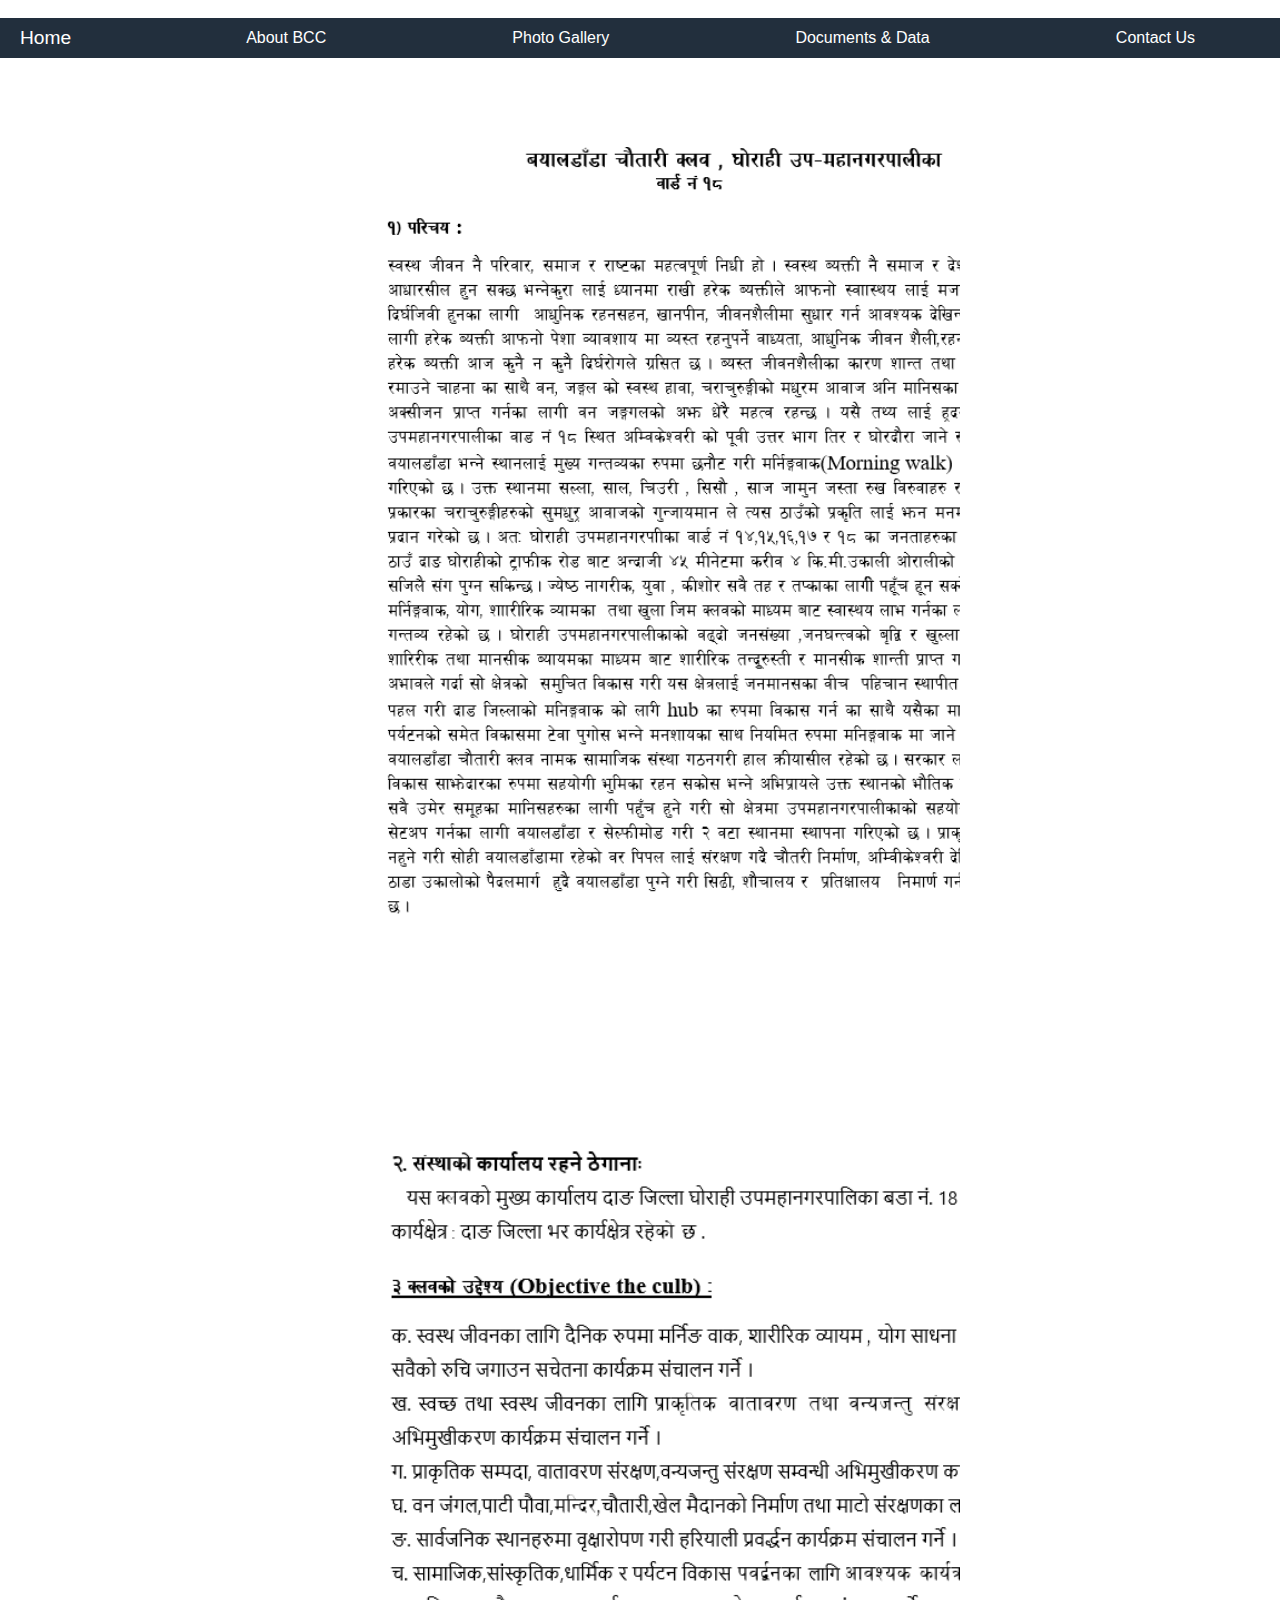
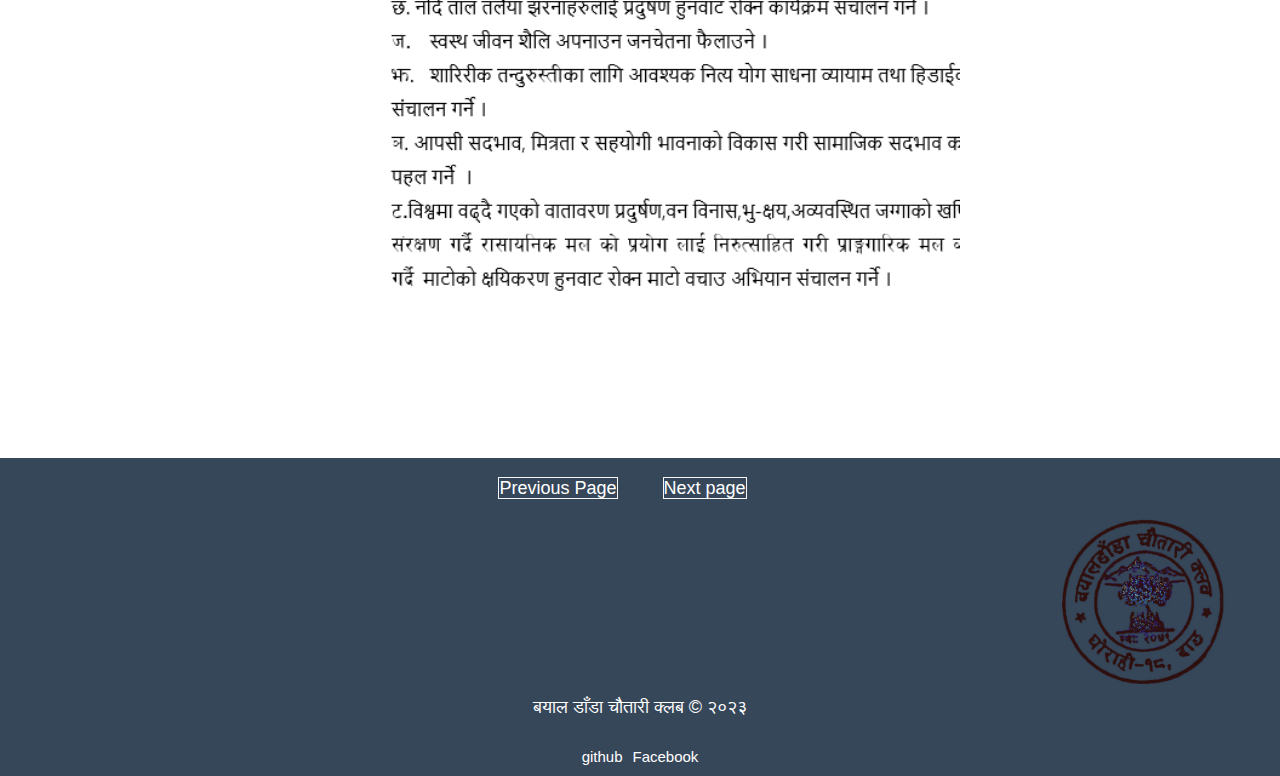
<file: aboutbcc.html>
<!DOCTYPE html>
<html lang="en">
<head>
    <meta charset="UTF-8">
    <meta name="viewport" content="width=device-width, initial-scale=1.0">
    <title>About BCC</title>
    <link rel="stylesheet" href="https://cdnjs.cloudflare.com/ajax/libs/font-awesome/6.4.2/css/all.min.css" integrity="sha512-z3gLpd7yknf1YoNbCzqRKc4qyor8gaKU1qmn+CShxbuBusANI9QpRohGBreCFkKxLhei6S9CQXFEbbKuqLg0DA==" crossorigin="anonymous" referrerpolicy="no-referrer" />

    <link rel="stylesheet" href="aboutbcc.css">
</head>
<body>
    <header>
        <div class="first">
            I am Diwash Oli
        </div>
    </header>
    




    <header>
        <!-- 2ndNavbar -->
        <div class="panel">
          <div class="panel-home">
              <i class="fa-solid fa-house"></i>
              <a href="index.html"> Home</a>
          </div>
      <div class="panel-about">
          <a href="aboutbcc.html">About BCC</a> 
      </div>
      <div class="panel-gallery">
          <a href="photogallery.html"> Photo Gallery</a>
      </div>
      <div class="panel-document">
          <a href="documentanddata.css"> Documents & Data</a>
      </div>
      <div class="contactus">
          <i class="fa-solid fa-address-card"></i>
          <a href="contactus.html">Contact Us</a>
      </div>
        </div>
    </header>

      
      <main>
      
            <div class="photo-container">
                <div class="aone"></div>
                <div class="atwo"></div>
               
            </div>
      </main>




    
<footer>
    <div class="foot-content">
        <div class="foot-panel1">
            <a href="index.html">Previous Page</a>
        </div>
        <div class="foot-nextpage">
            <a href="photogallery.html">Next page</a>
        </div>
    </div>
    
    
    <div class="photo">
        
    </div>
    <div class="copyright">
        बयाल डाँडा चौतारी क्लब © २०२३
    </div>
    <div class="diwash">
        <a href="https://github.com/gorkhali-github" target="_main"><i class="fa-brands fa-github"></i>github</a>
        <a href="https://www.facebook.com/profile.php?id=100085948158476" target="_main"><i class="fa-brands fa-square-facebook"></i>Facebook</a>
        

    </div>

</footer>

</body>
</html>
</file>
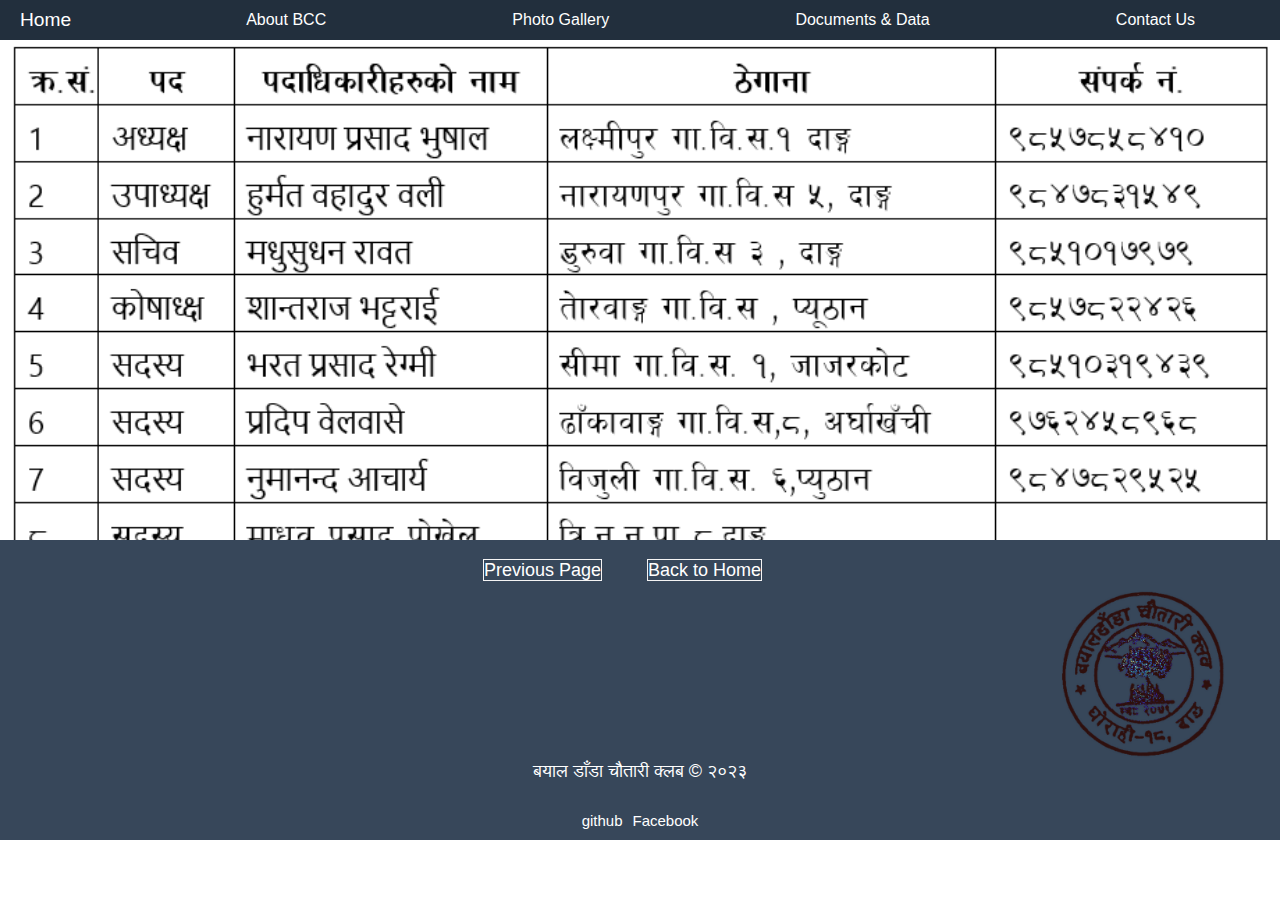
<file: contactus.html>
<!DOCTYPE html>
<html lang="en">
<head>
    <meta charset="UTF-8">
    <meta name="viewport" content="width=device-width, initial-scale=1.0">
    <title>Contact us</title>
    <link rel="stylesheet" href="https://cdnjs.cloudflare.com/ajax/libs/font-awesome/6.4.2/css/all.min.css" integrity="sha512-z3gLpd7yknf1YoNbCzqRKc4qyor8gaKU1qmn+CShxbuBusANI9QpRohGBreCFkKxLhei6S9CQXFEbbKuqLg0DA==" crossorigin="anonymous" referrerpolicy="no-referrer" />

    <link rel="stylesheet" href="contactus.css">
</head>
<body>



    
    <header>

        <!-- 2ndNavbar -->
        <div class="panel">
          <div class="panel-home">
              <i class="fa-solid fa-house"></i>
              <a href="index.html"> Home</a>
          </div>
      <div class="panel-about">
          <a href="aboutbcc.html">About BCC</a> 
      </div>
      <div class="panel-gallery">
          <a href="photogallery.html"> Photo Gallery</a>
      </div>
      <div class="panel-document">
          <a href="documentanddata.html"> Documents & Data</a>
      </div>
      <div class="contactus">
          <i class="fa-solid fa-address-card"></i>
          <a href="contactus.html">Contact Us</a>
      </div>
        </div>
      
    </header>
  <main>
    <div class="contactnumber">

    </div>
  </main>




    
<footer>
    <div class="foot-content">
        <div class="foot-panel1">
            <a href="documentanddata.html">Previous Page</a>
        </div>
        <div class="foot-nextpage">
            <a href="index.html">Back to Home</a>
        </div>
    </div>
    
    
    <div class="photo">
        
    </div>
    <div class="copyright">
        बयाल डाँडा चौतारी क्लब © २०२३
    </div>
    <div class="diwash">
        <a href="https://github.com/gorkhali-github" target="_main"><i class="fa-brands fa-github"></i>github</a>
        <a href="https://www.facebook.com/profile.php?id=100085948158476" target="_main"><i class="fa-brands fa-square-facebook"></i>Facebook</a>
        

    </div>

</footer>

</body>
</html>
    
</body>
</html>
</file>
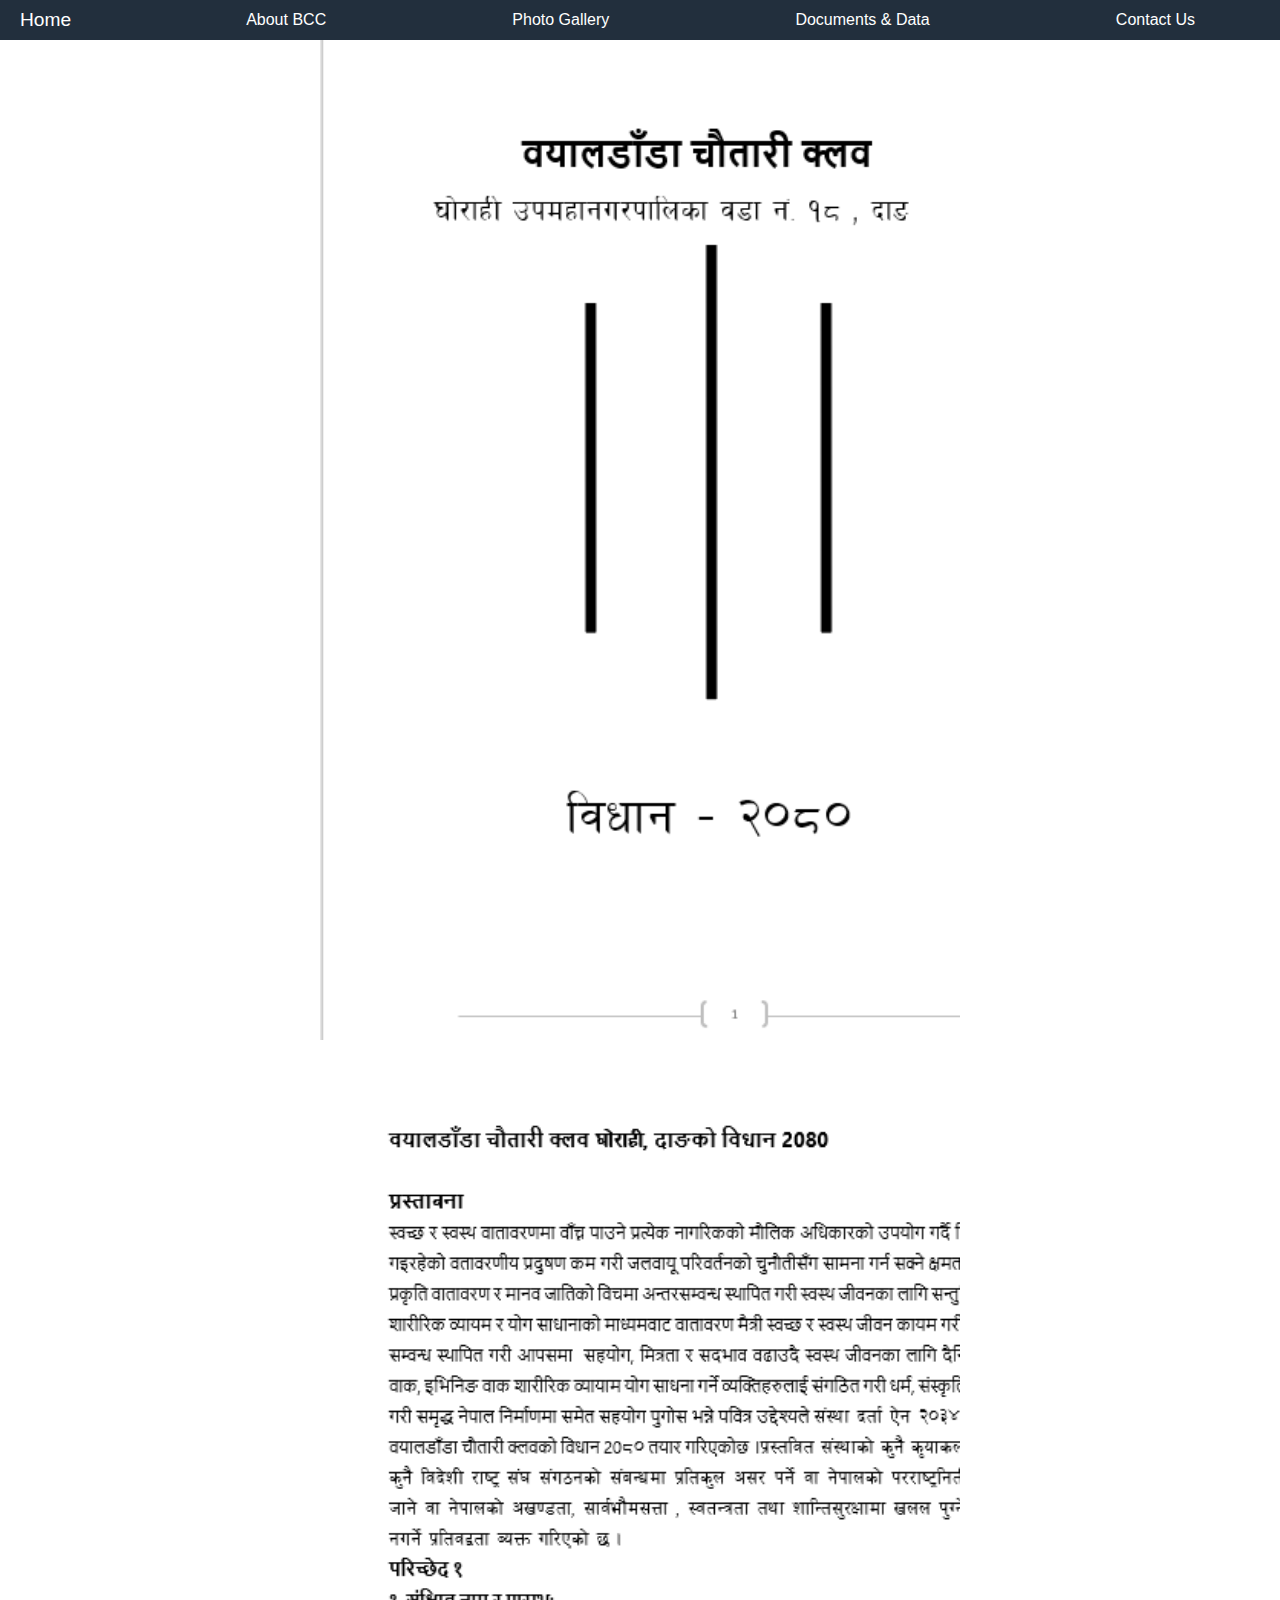
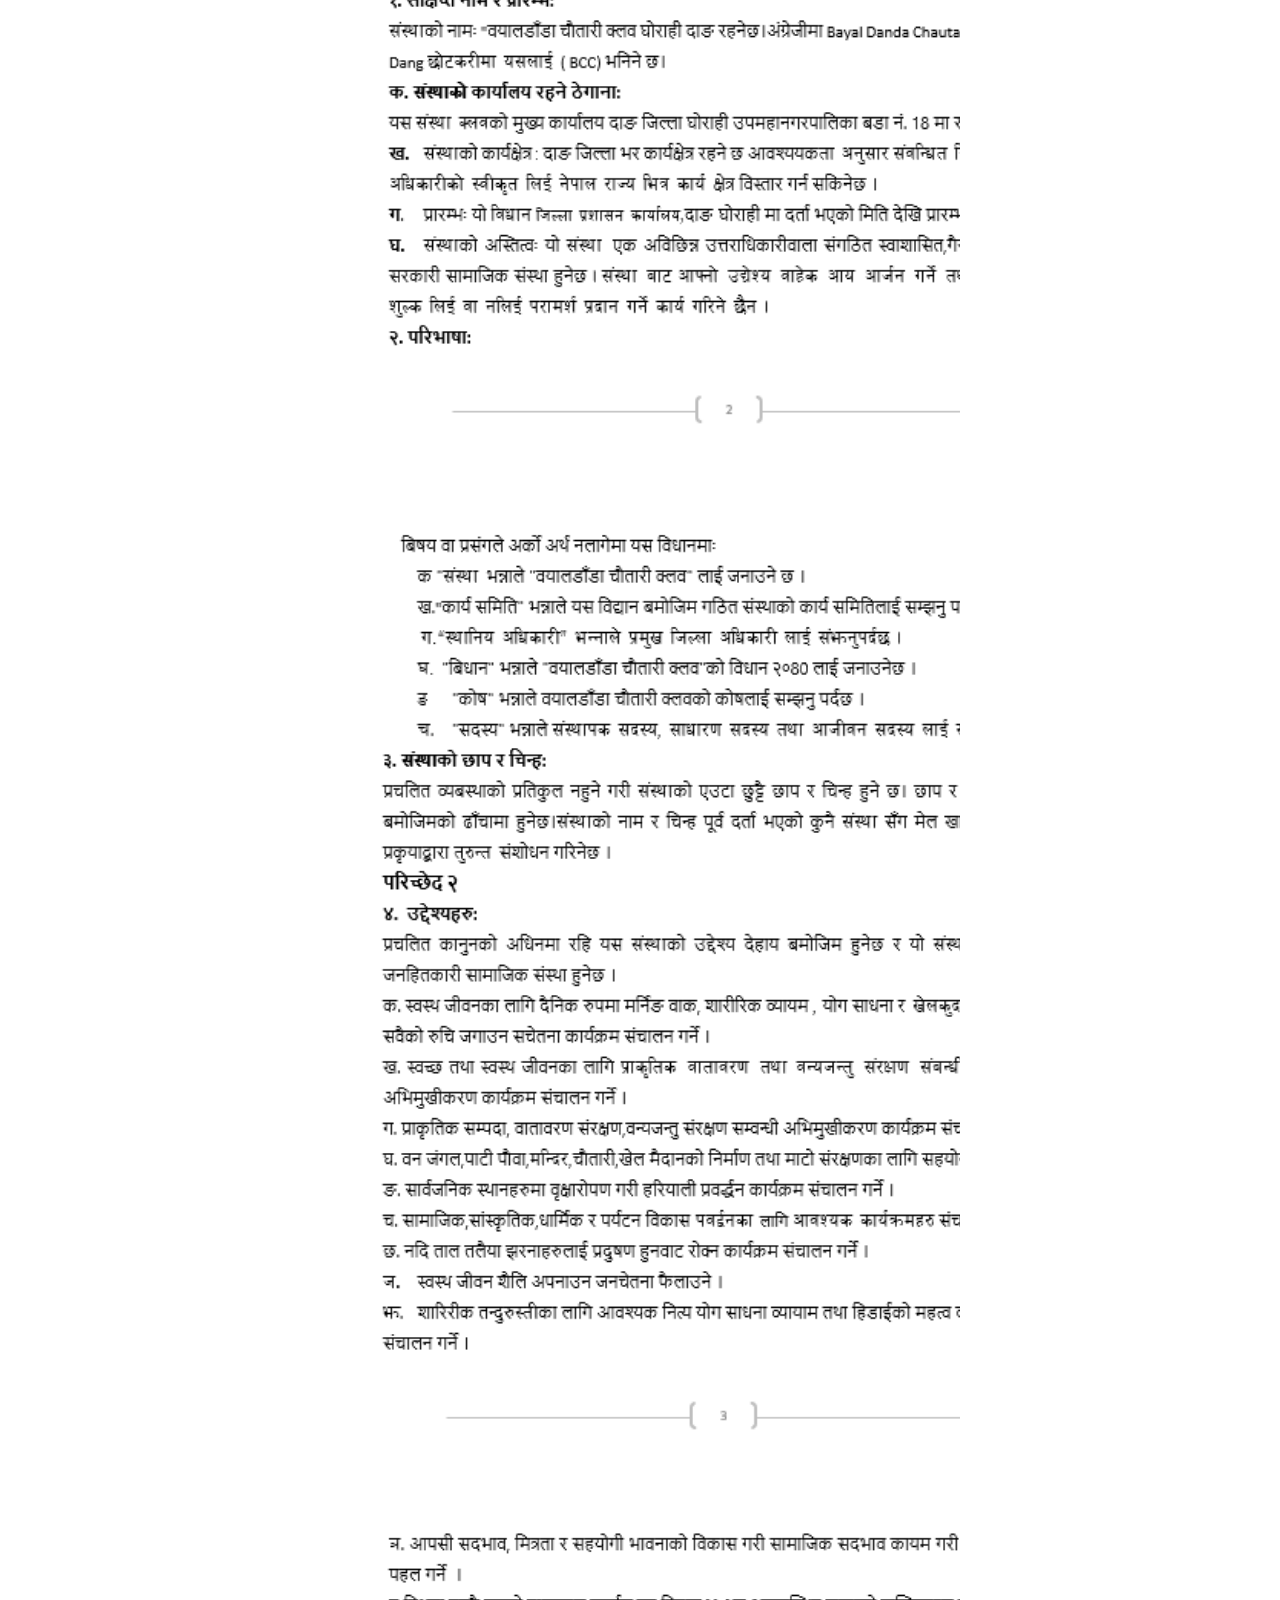
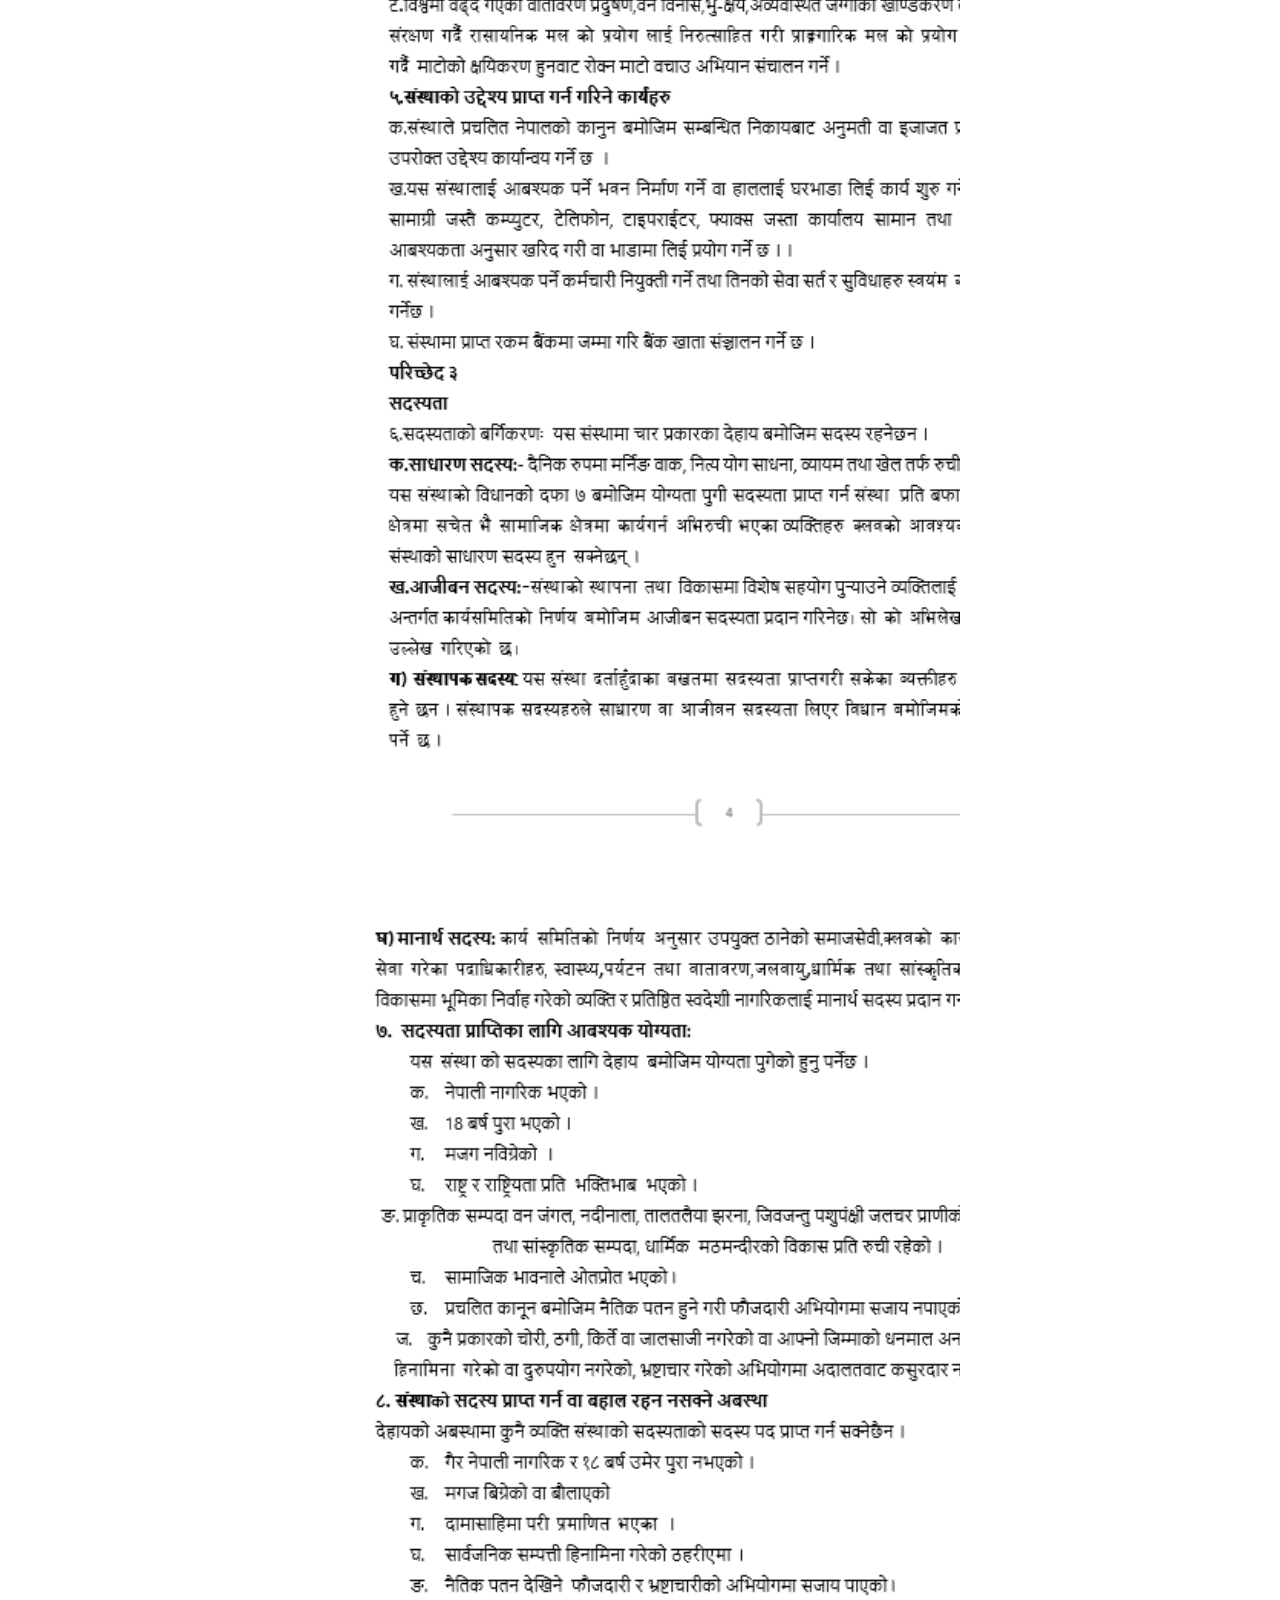
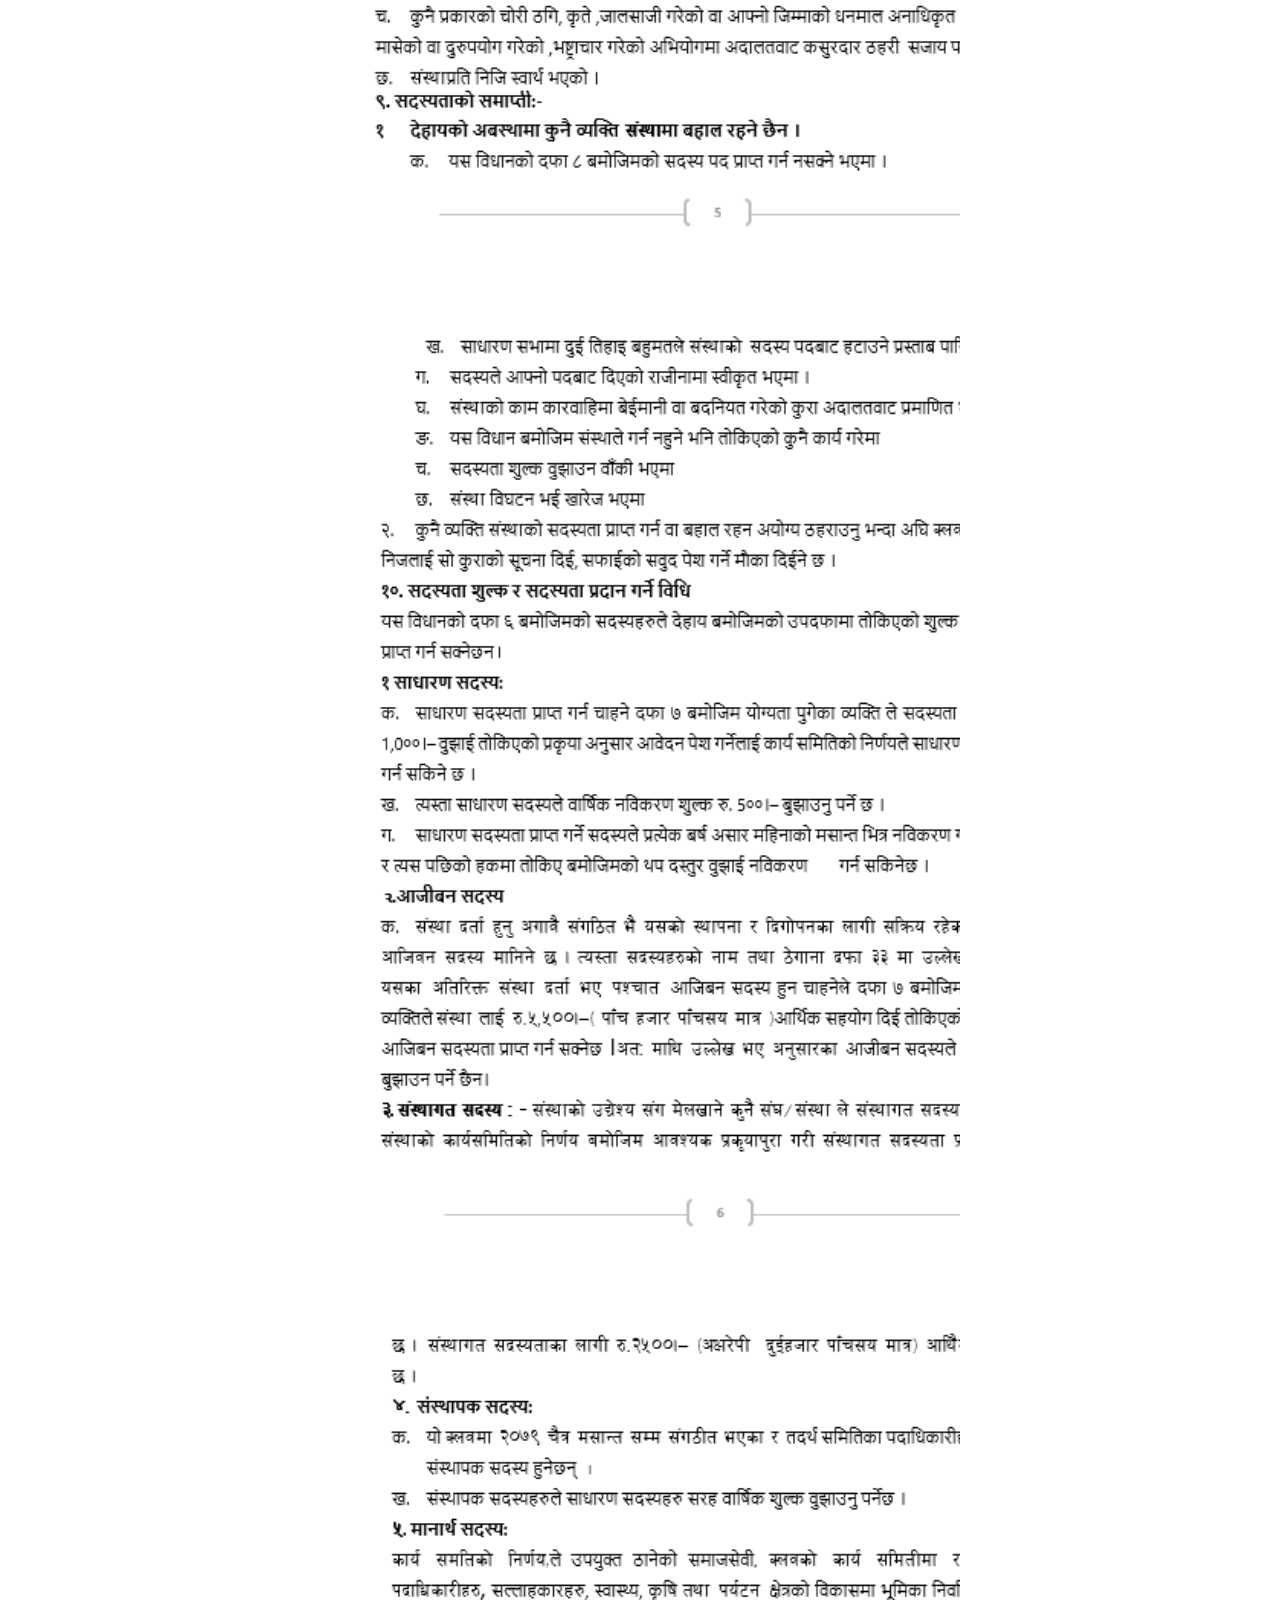
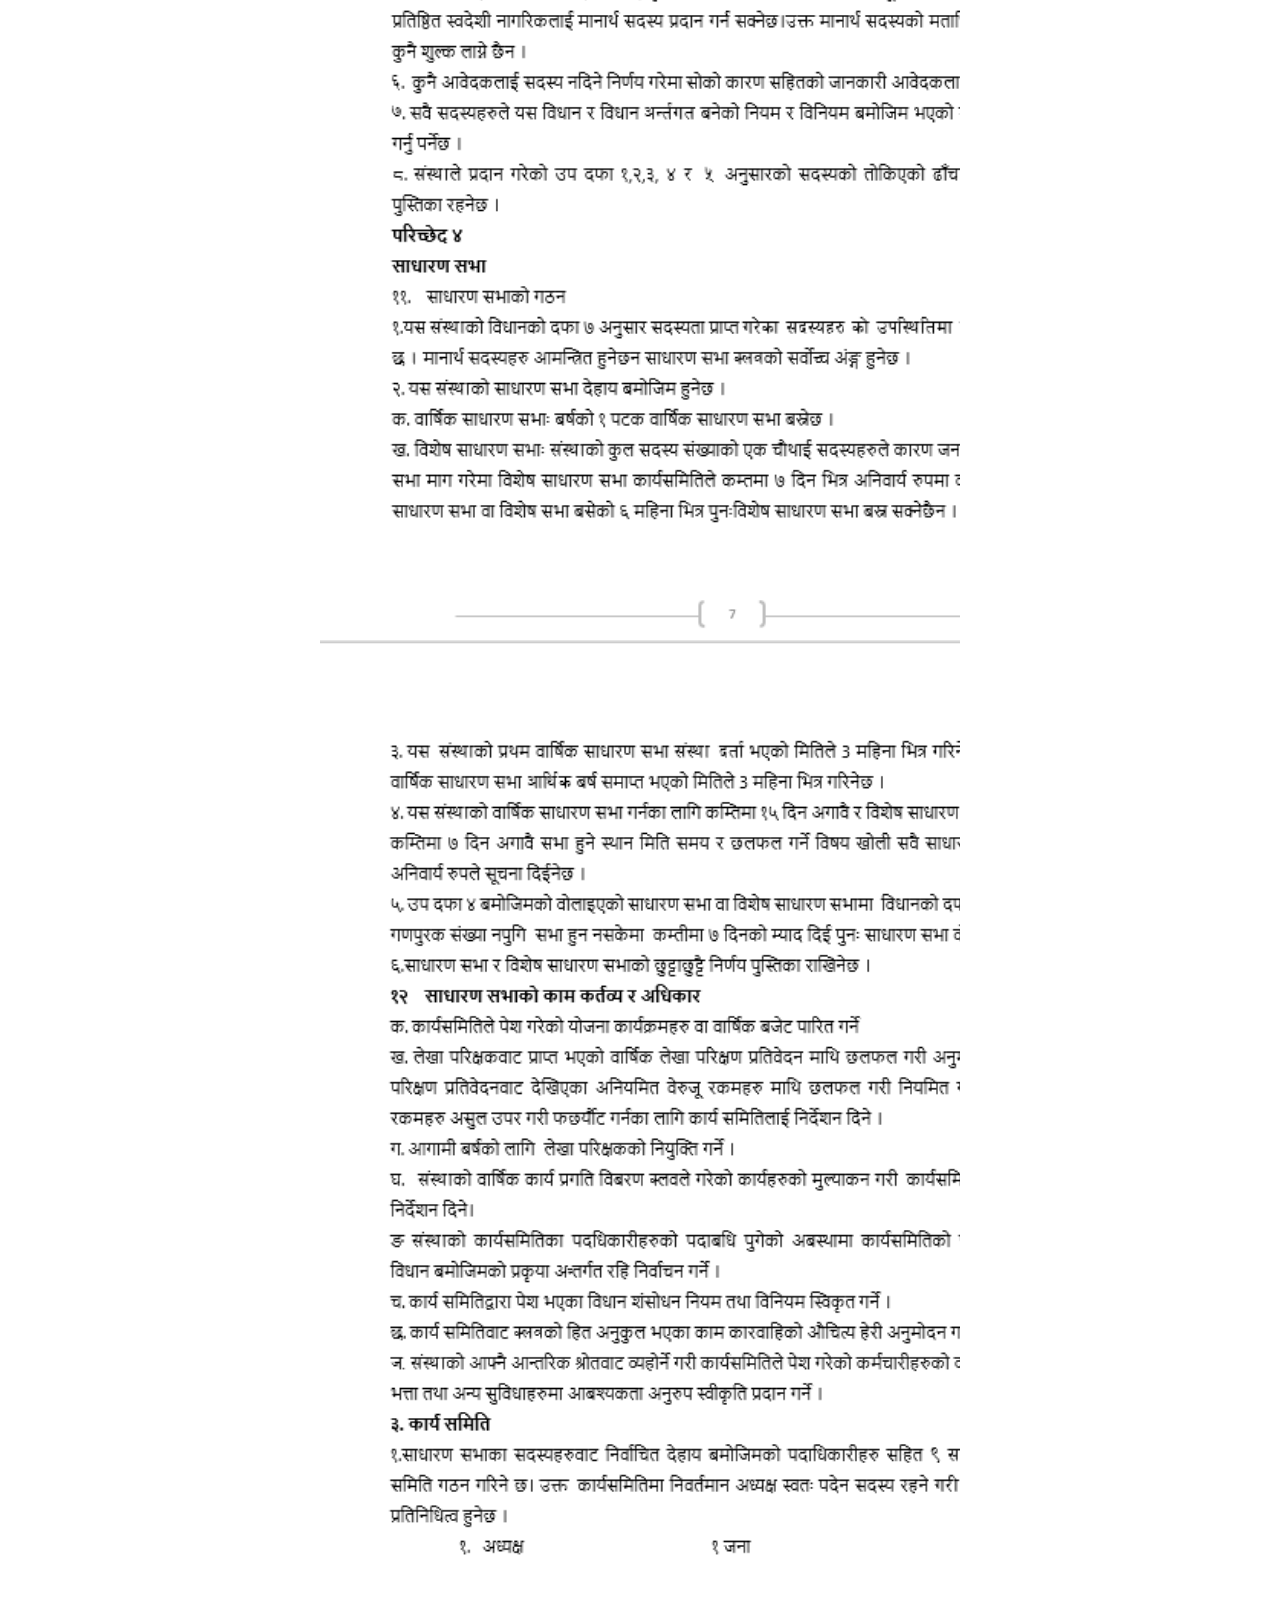
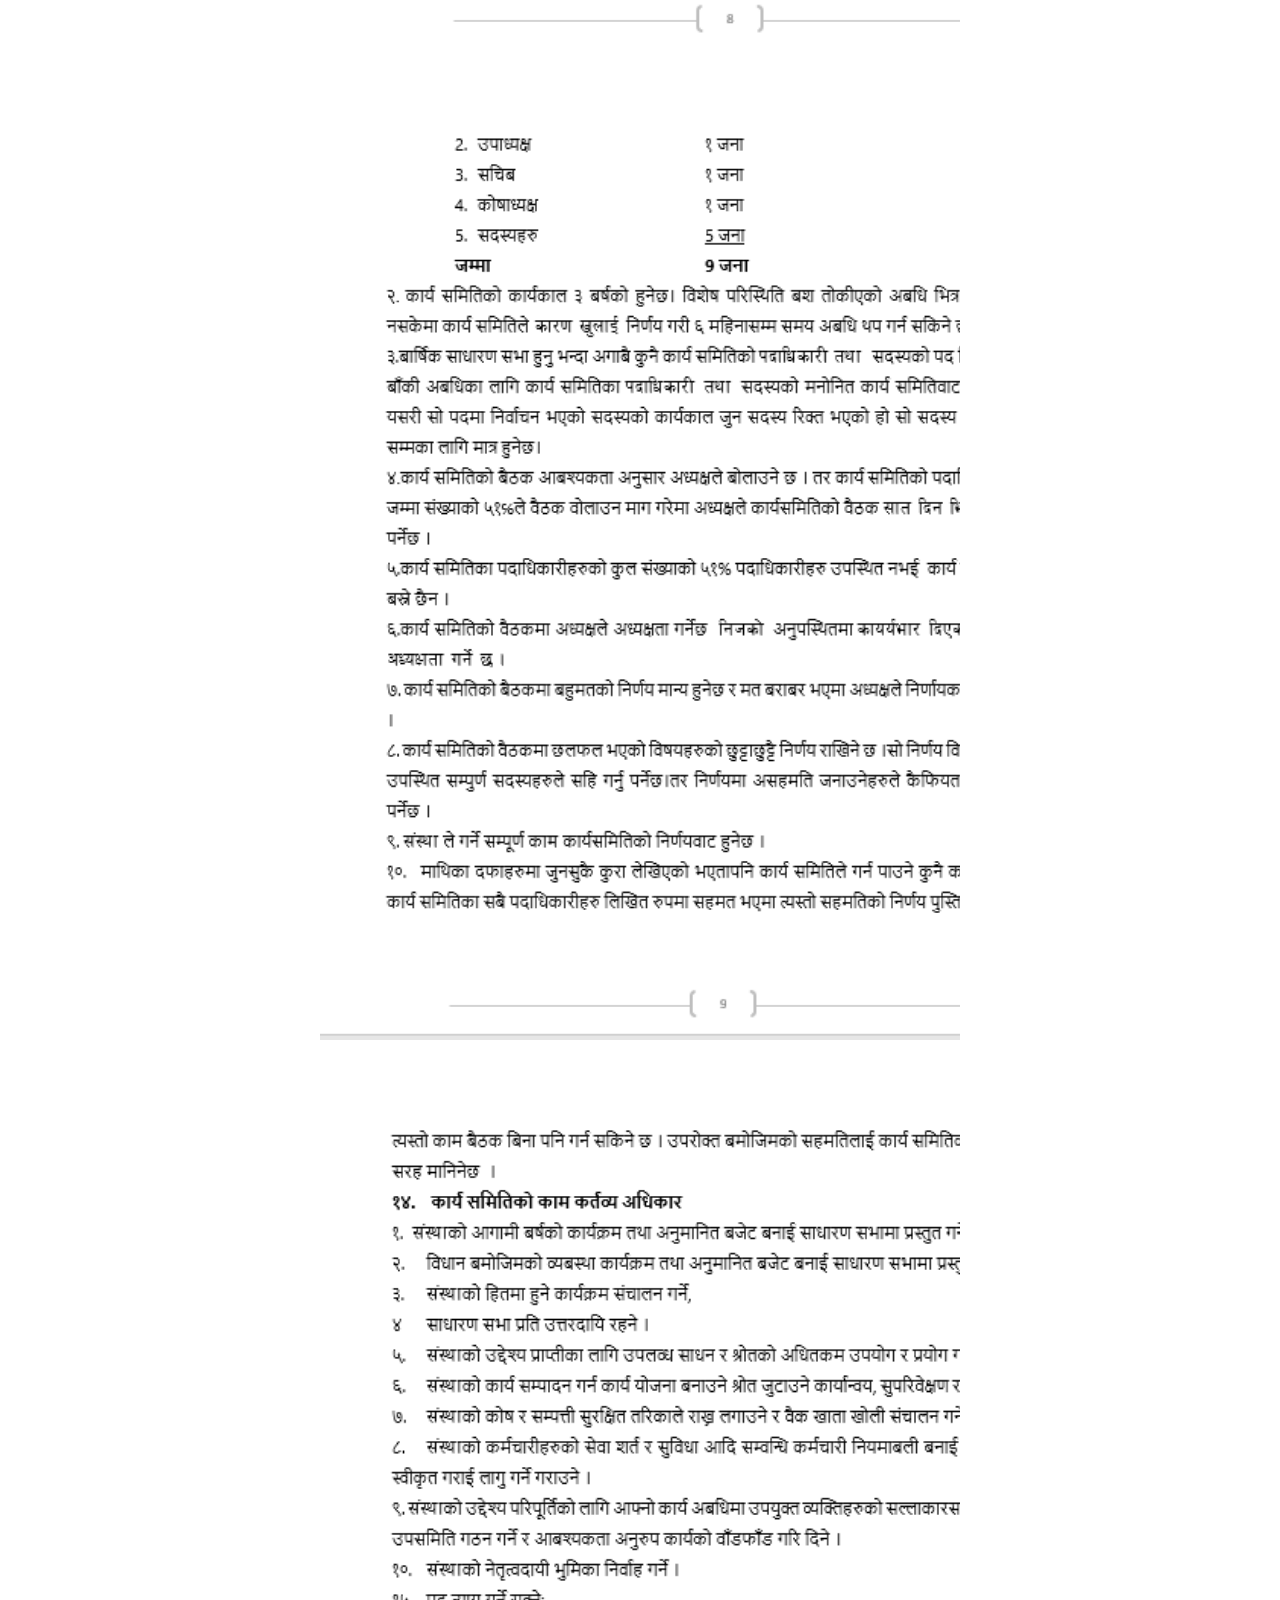
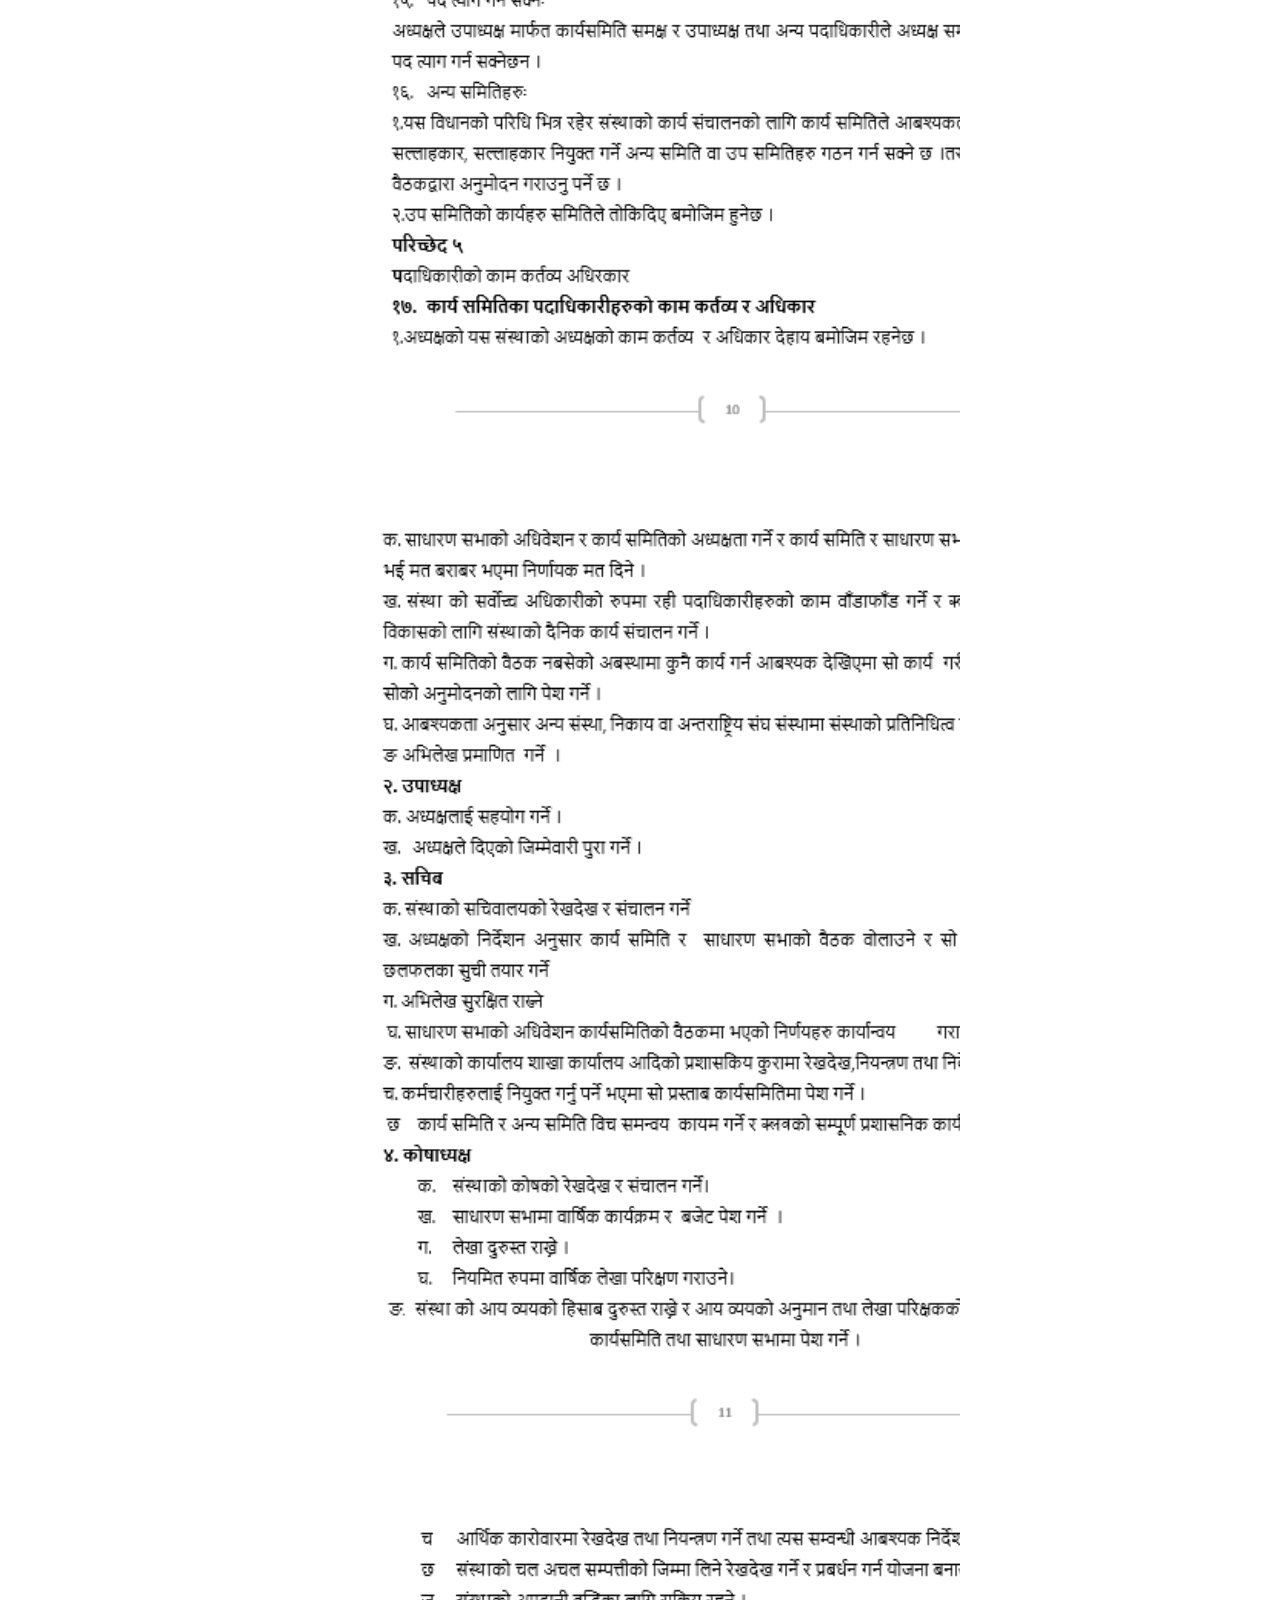
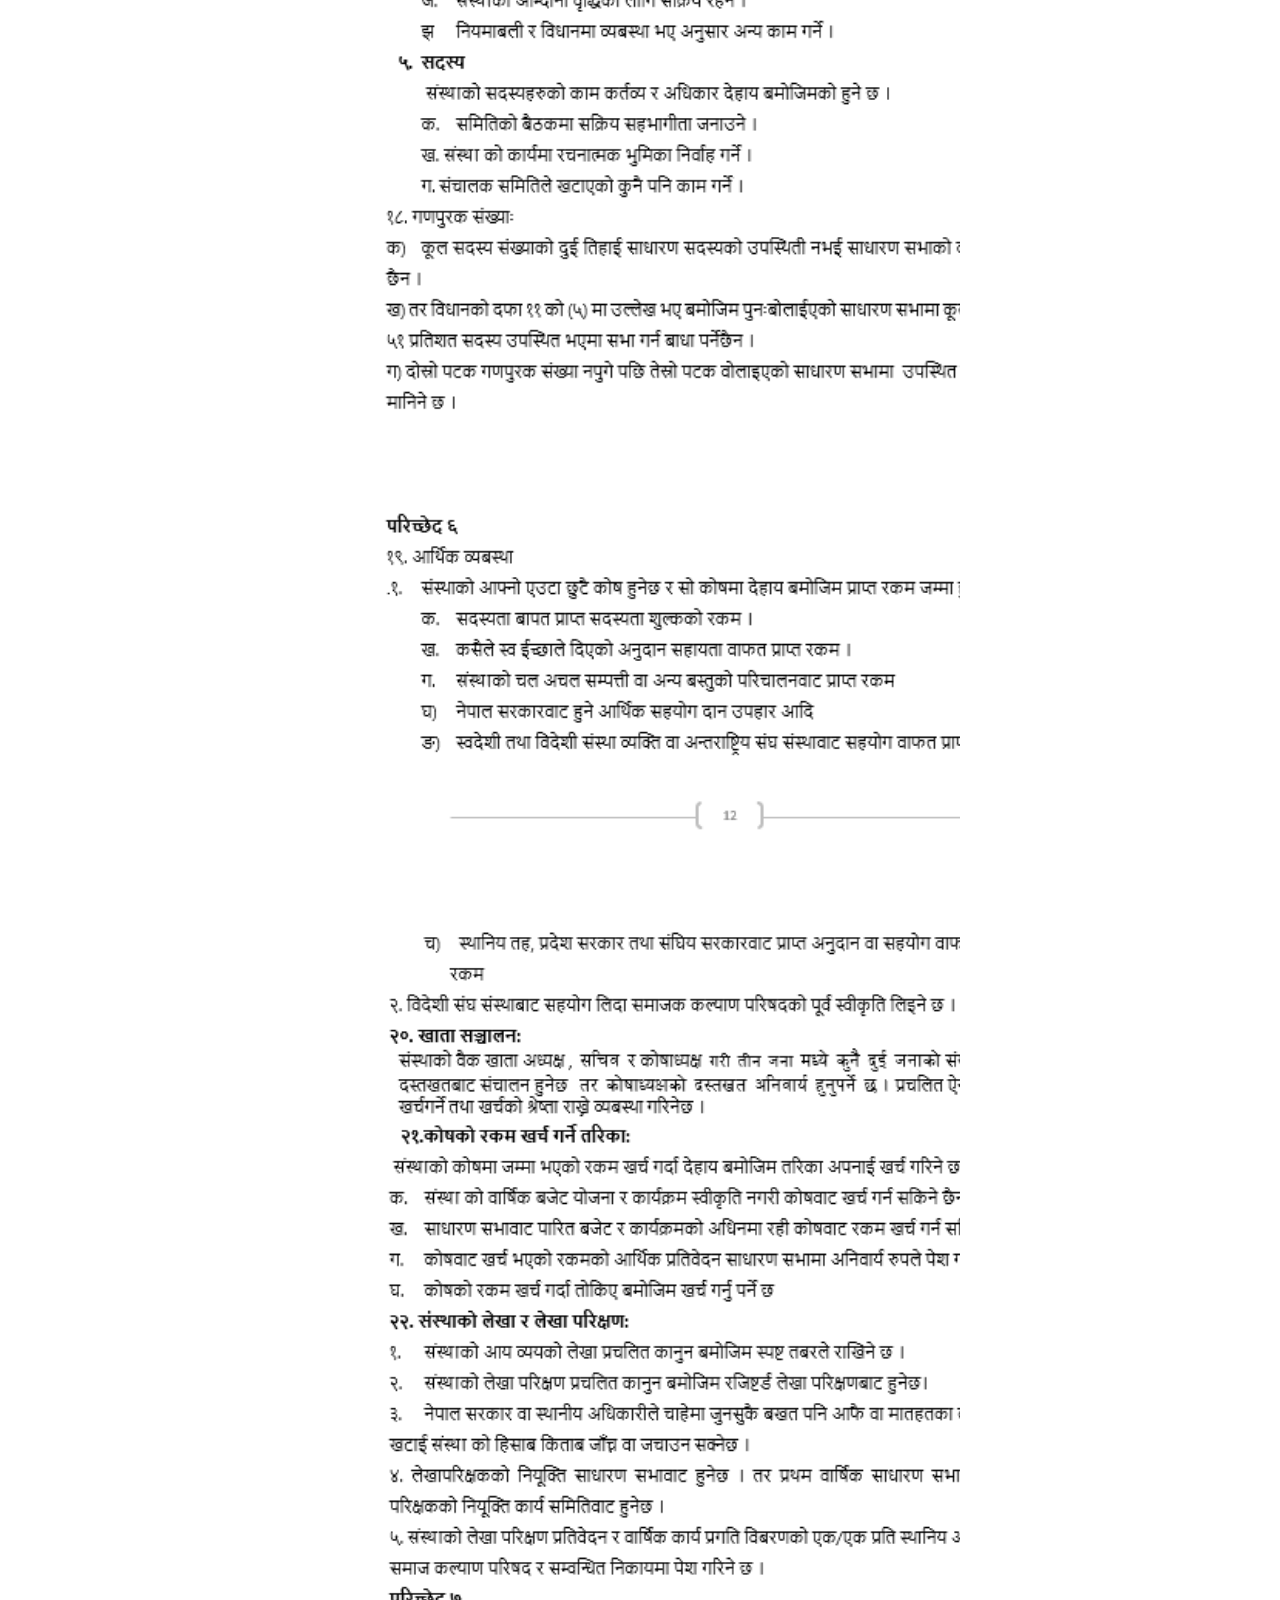
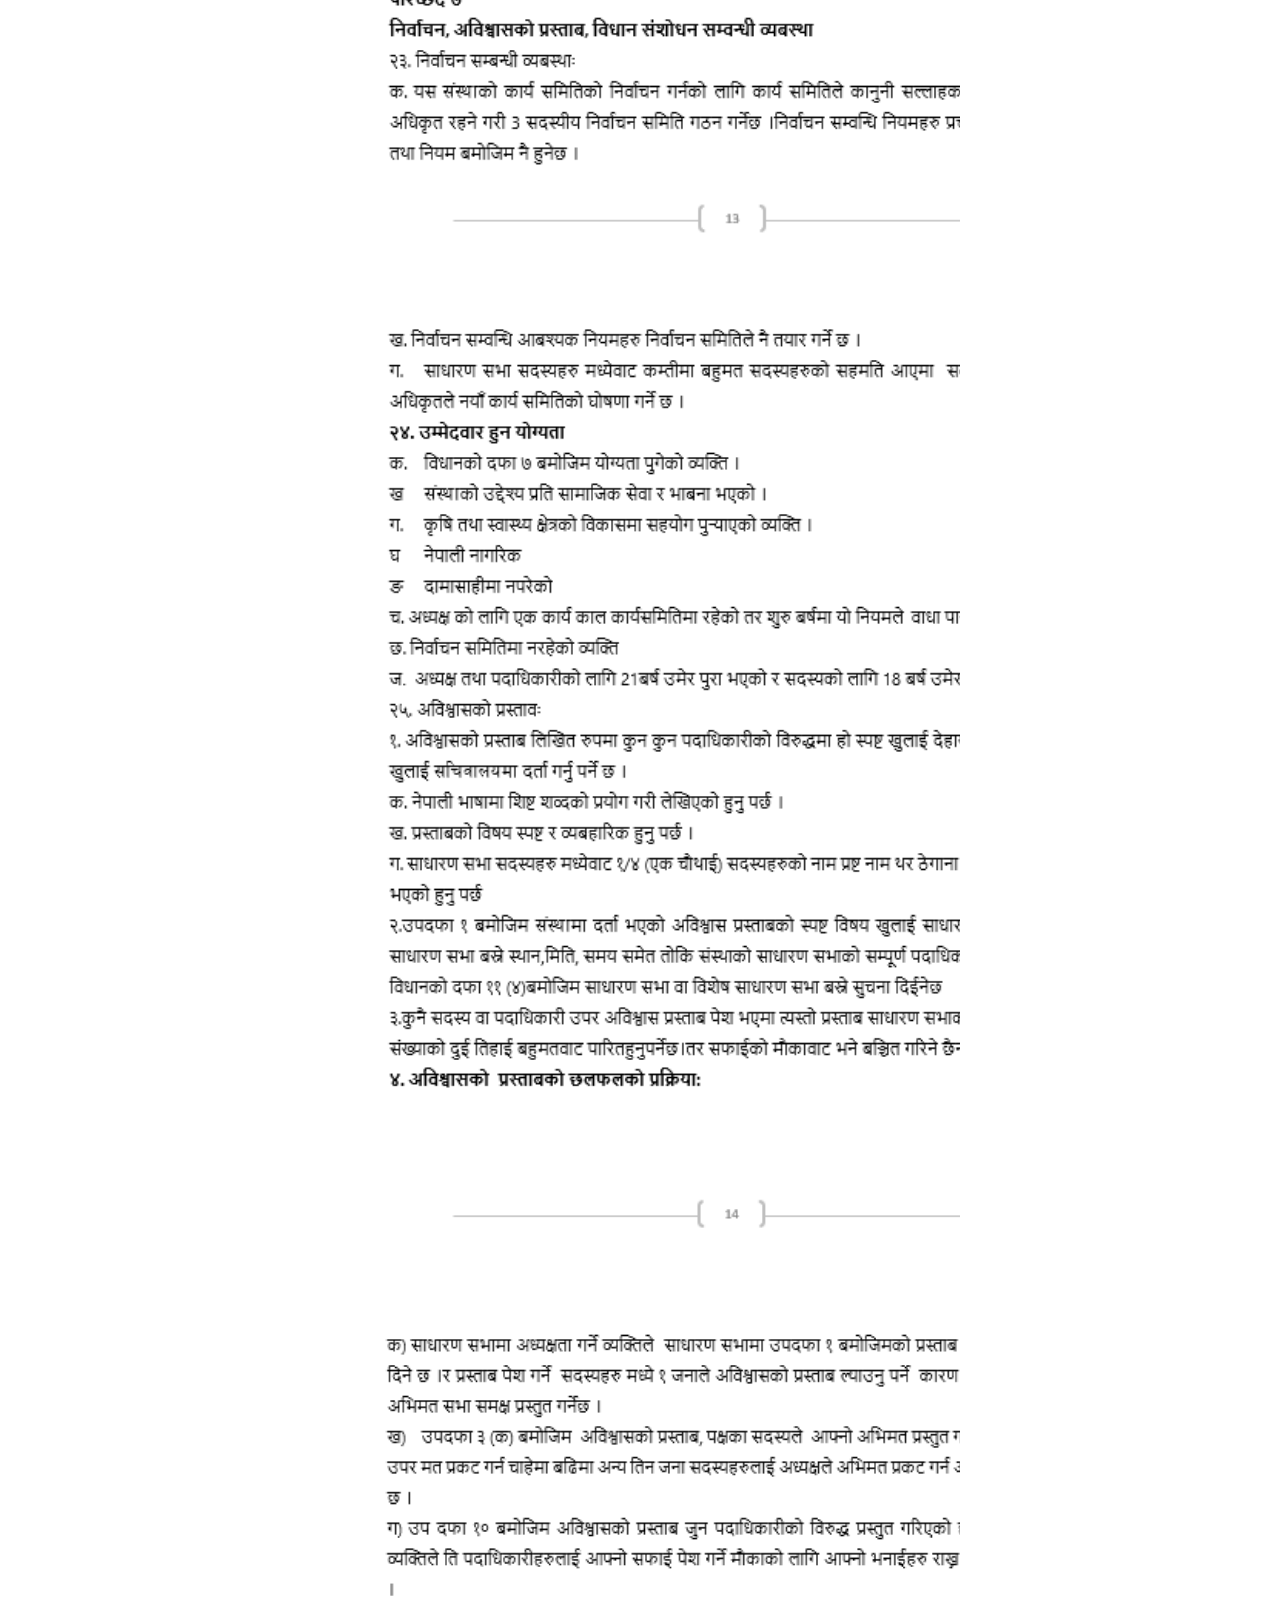
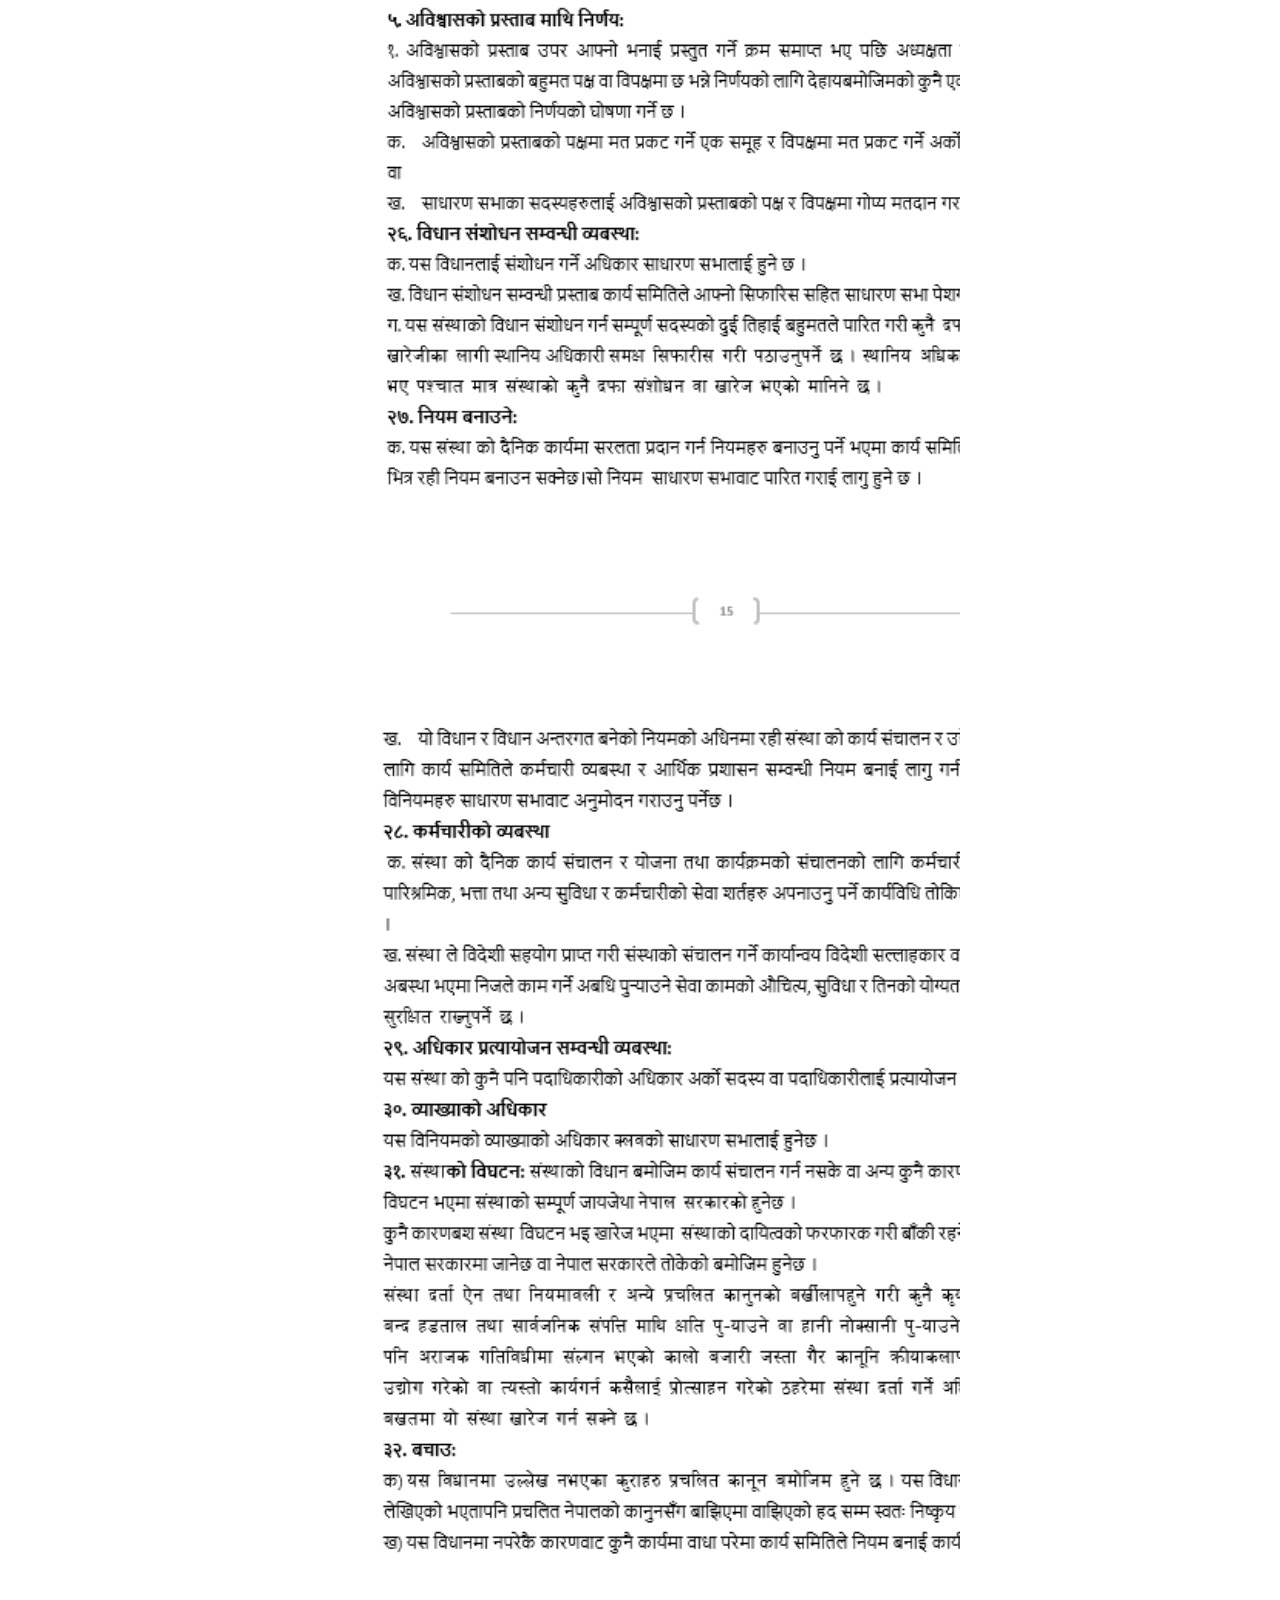
<file: documentanddata.html>
<!DOCTYPE html>
<html lang="en">
<head>
    <meta charset="UTF-8">
    <meta name="viewport" content="width=device-width, initial-scale=1.0">
    <title>Document And Data</title>
    <link rel="stylesheet" href="https://cdnjs.cloudflare.com/ajax/libs/font-awesome/6.4.2/css/all.min.css" integrity="sha512-z3gLpd7yknf1YoNbCzqRKc4qyor8gaKU1qmn+CShxbuBusANI9QpRohGBreCFkKxLhei6S9CQXFEbbKuqLg0DA==" crossorigin="anonymous" referrerpolicy="no-referrer" />

    <link rel="stylesheet" href="documentanddata.css">
</head>
<body>
    


    

    <header>

        <!-- 2ndNavbar -->
        <div class="panel">
          <div class="panel-home">
              <i class="fa-solid fa-house"></i>
              <a href="index.html"> Home</a>
          </div>
      <div class="panel-about">
          <a href="aboutbcc.html">About BCC</a> 
      </div>
      <div class="panel-gallery">
          <a href="photogallery.html"> Photo Gallery</a>
      </div>
      <div class="panel-document">
          <a href="documentanddata.html"> Documents & Data</a>
      </div>
      <div class="contactus">
          <i class="fa-solid fa-address-card"></i>
          <a href="contactus.html">Contact Us</a>
      </div>
        </div>
      
    </header>



    <main>
        <div class="photo-container">
            <div class="done"></div>
            <div class="dtwo"></div>
            <div class="dthree"></div>
            <div class="dfour"></div>
            <div class="dfive"></div>
            <div class="dsix"></div>
            <div class="dseven"></div>
            <div class="deight"></div>
            <div class="dnine"></div>
            <div class="dten"></div>
            <div class="deleven"></div>
            <div class="dtwelve"></div>
            <div class="dthirteen"></div>
            <div class="dfourteen"></div>
            <div class="dfiveteen"></div>
            <div class="dsixteen"></div>
            <div class="dseventeen"></div>
            <div class="deighteen"></div>
            <div class="dninteen"></div>
            <div class="dtwenty"></div>
            <div class="dtwentyone"></div>
            <div class="dtwentytwo"></div>
            <div class="dtwentythree"></div>
        </div>



    </main>

    
<footer>
    <div class="foot-content">
        <div class="foot-panel1">
            <a href="photogallery.html">Previous Page</a>
        </div>
        <div class="foot-nextpage">
            <a href="contactus.html">Next page</a>
        </div>
    </div>
    
    
    <div class="photo">
        
    </div>
    <div class="copyright">
        बयाल डाँडा चौतारी क्लब © २०२३
    </div>
    <div class="diwash">
        <a href="https://github.com/gorkhali-github" target="_main"><i class="fa-brands fa-github"></i>github</a>
        <a href="https://www.facebook.com/profile.php?id=100085948158476" target="_main"><i class="fa-brands fa-square-facebook"></i>Facebook</a>
        

    </div>

</footer>

</body>
</html>
</body>
</html>
</file>
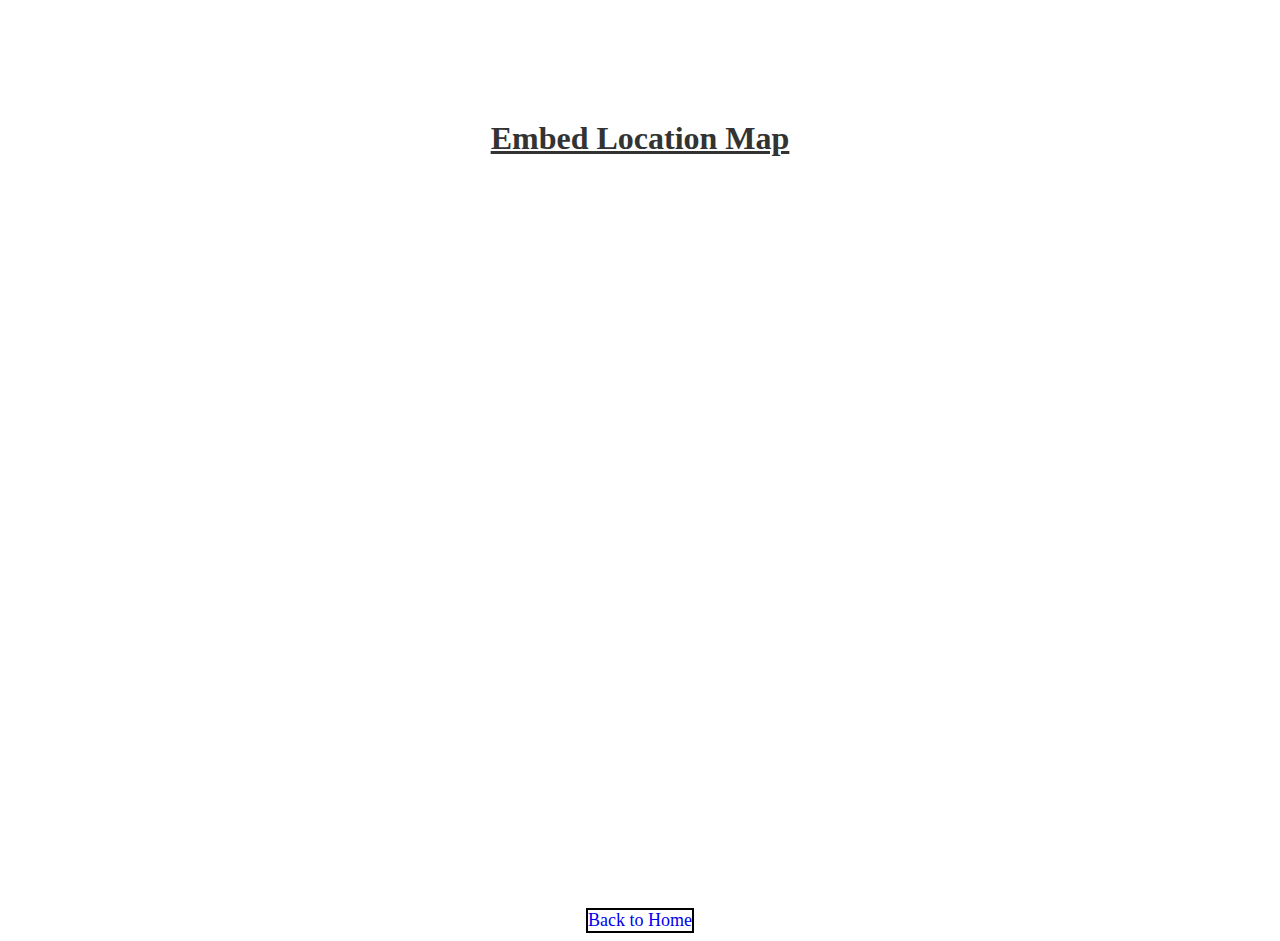
<file: map.html>
<!DOCTYPE html>
<html lang="en">
<head>
    <meta charset="UTF-8">
    <meta name="viewport" content="width=device-width, initial-scale=1.0">
    <title>Map</title>
    <link rel="stylesheet" href="map.css">
</head>
<body>
    <div class="container">
        <h1><u><b>Embed Location Map</b></u></h1>
        <iframe src="https://www.google.com/maps/embed?pb=!1m14!1m8!1m3!1d28171.7072281882!2d82.513996!3d28.040872000000004!3m2!1i1024!2i768!4f13.1!3m3!1m2!1s0x39979586f8796533%3A0x59e3c2d86ce6ac92!2sBayaldada%20Cahutari!5e0!3m2!1sne!2snp!4v1699095185143!5m2!1sne!2snp" width="600" height="450" style="border:0;" allowfullscreen="" loading="lazy" referrerpolicy="no-referrer-when-downgrade"></iframe>
    </div>


    <div class="backtohome">
       <a href="index.html" Back to home>Back to Home</a>
    </div>
</body>
</html>
</file>
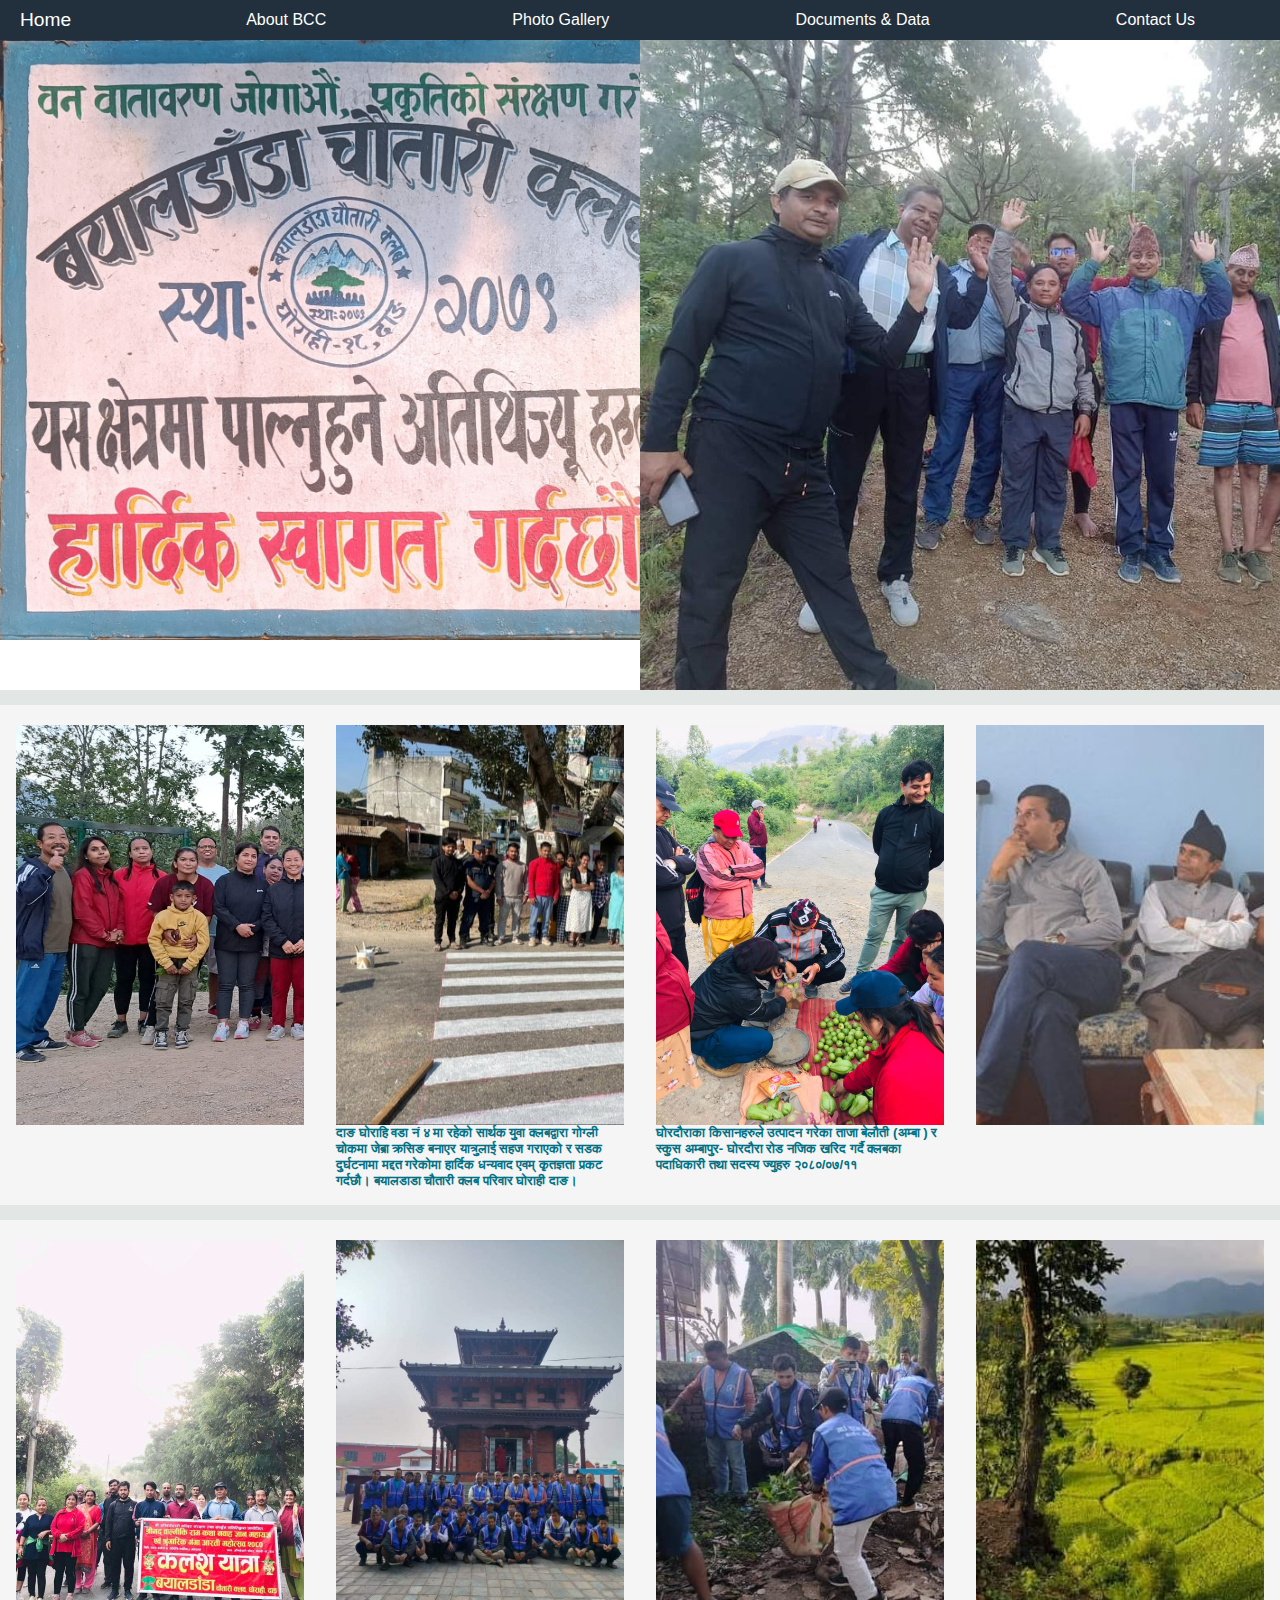
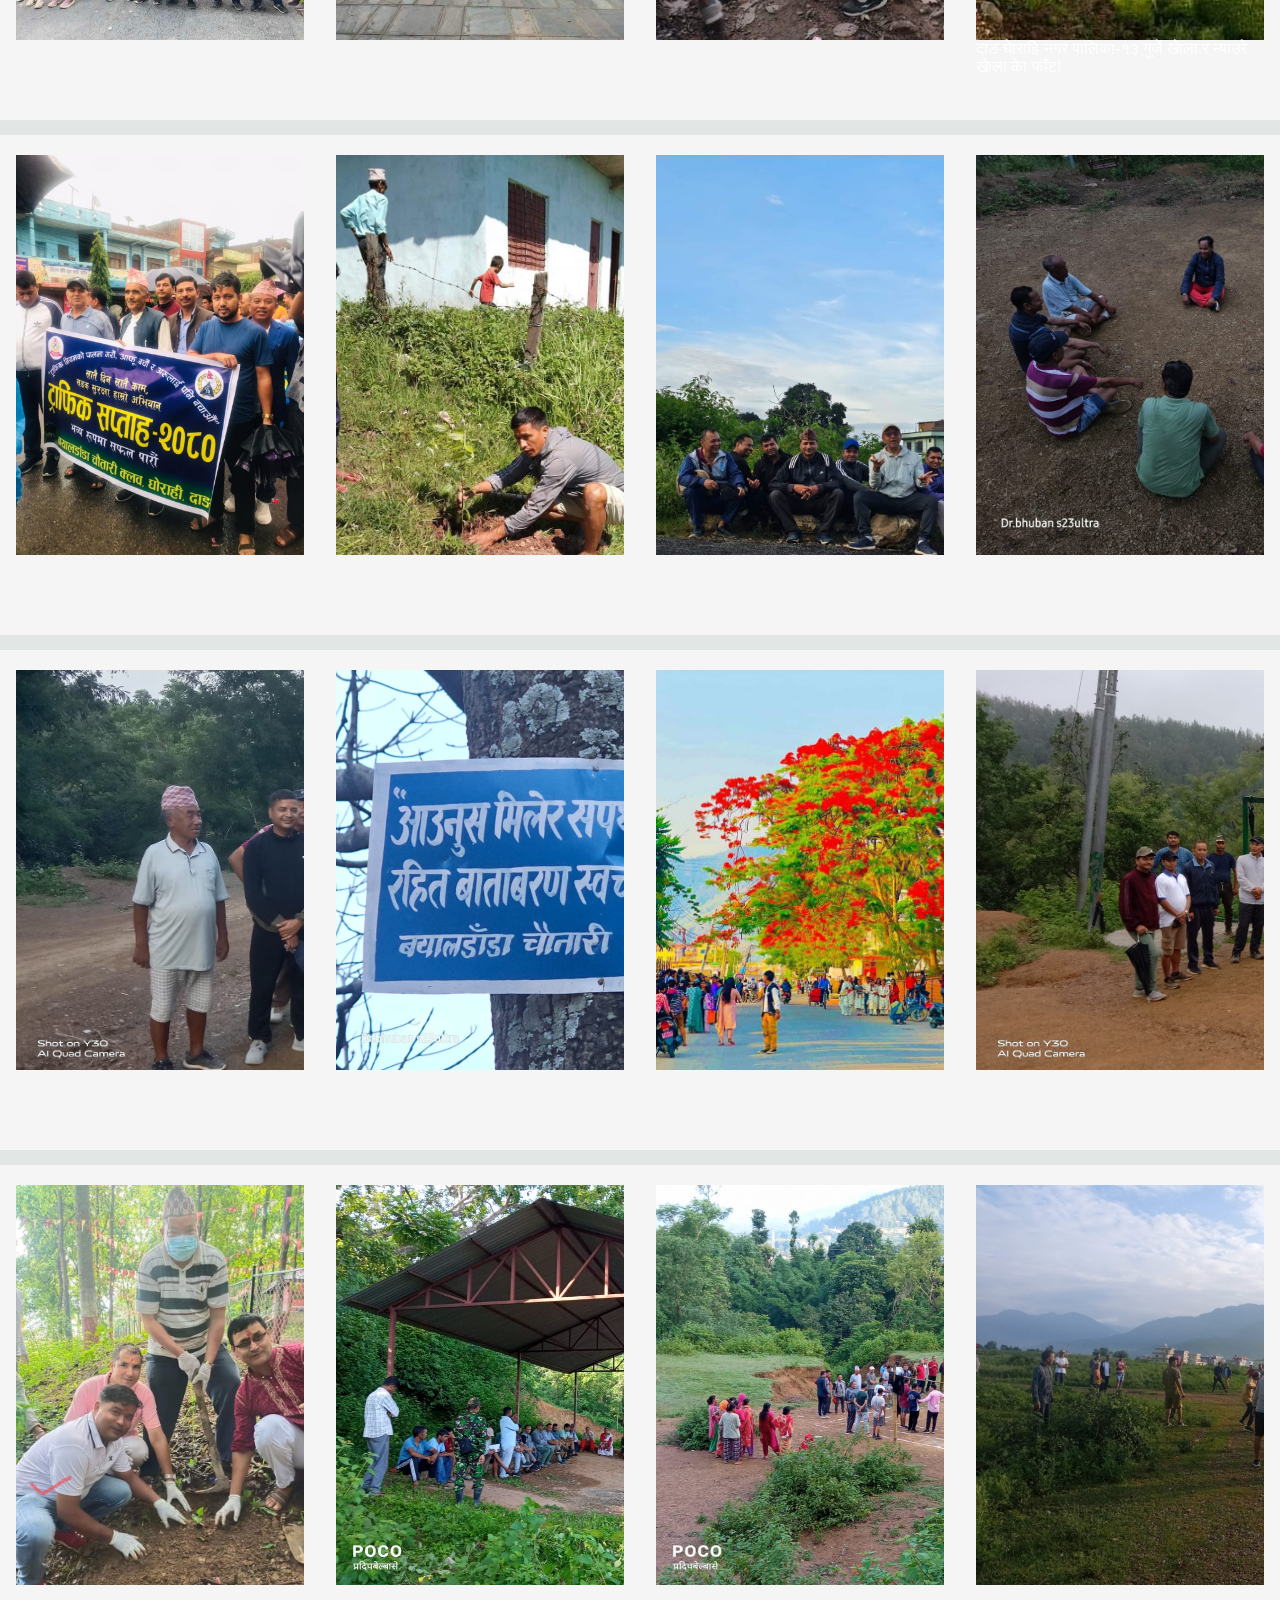
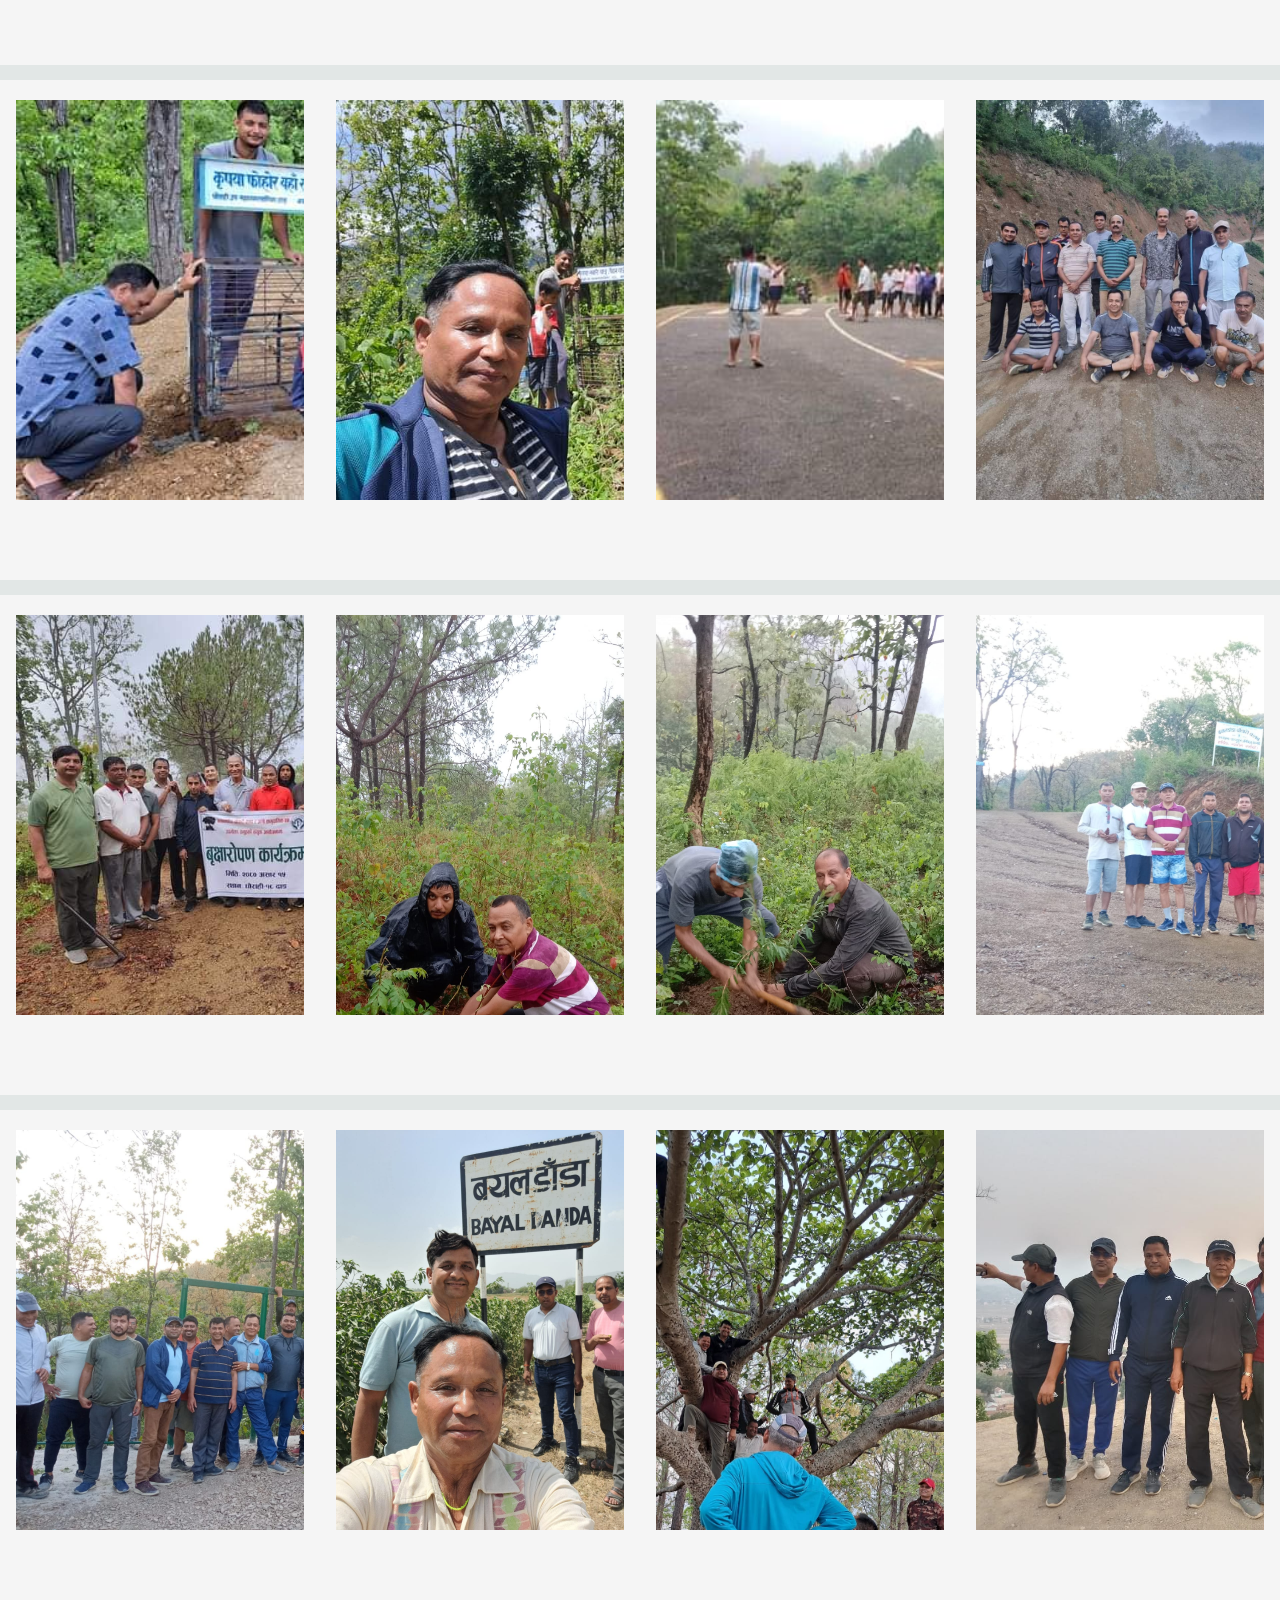
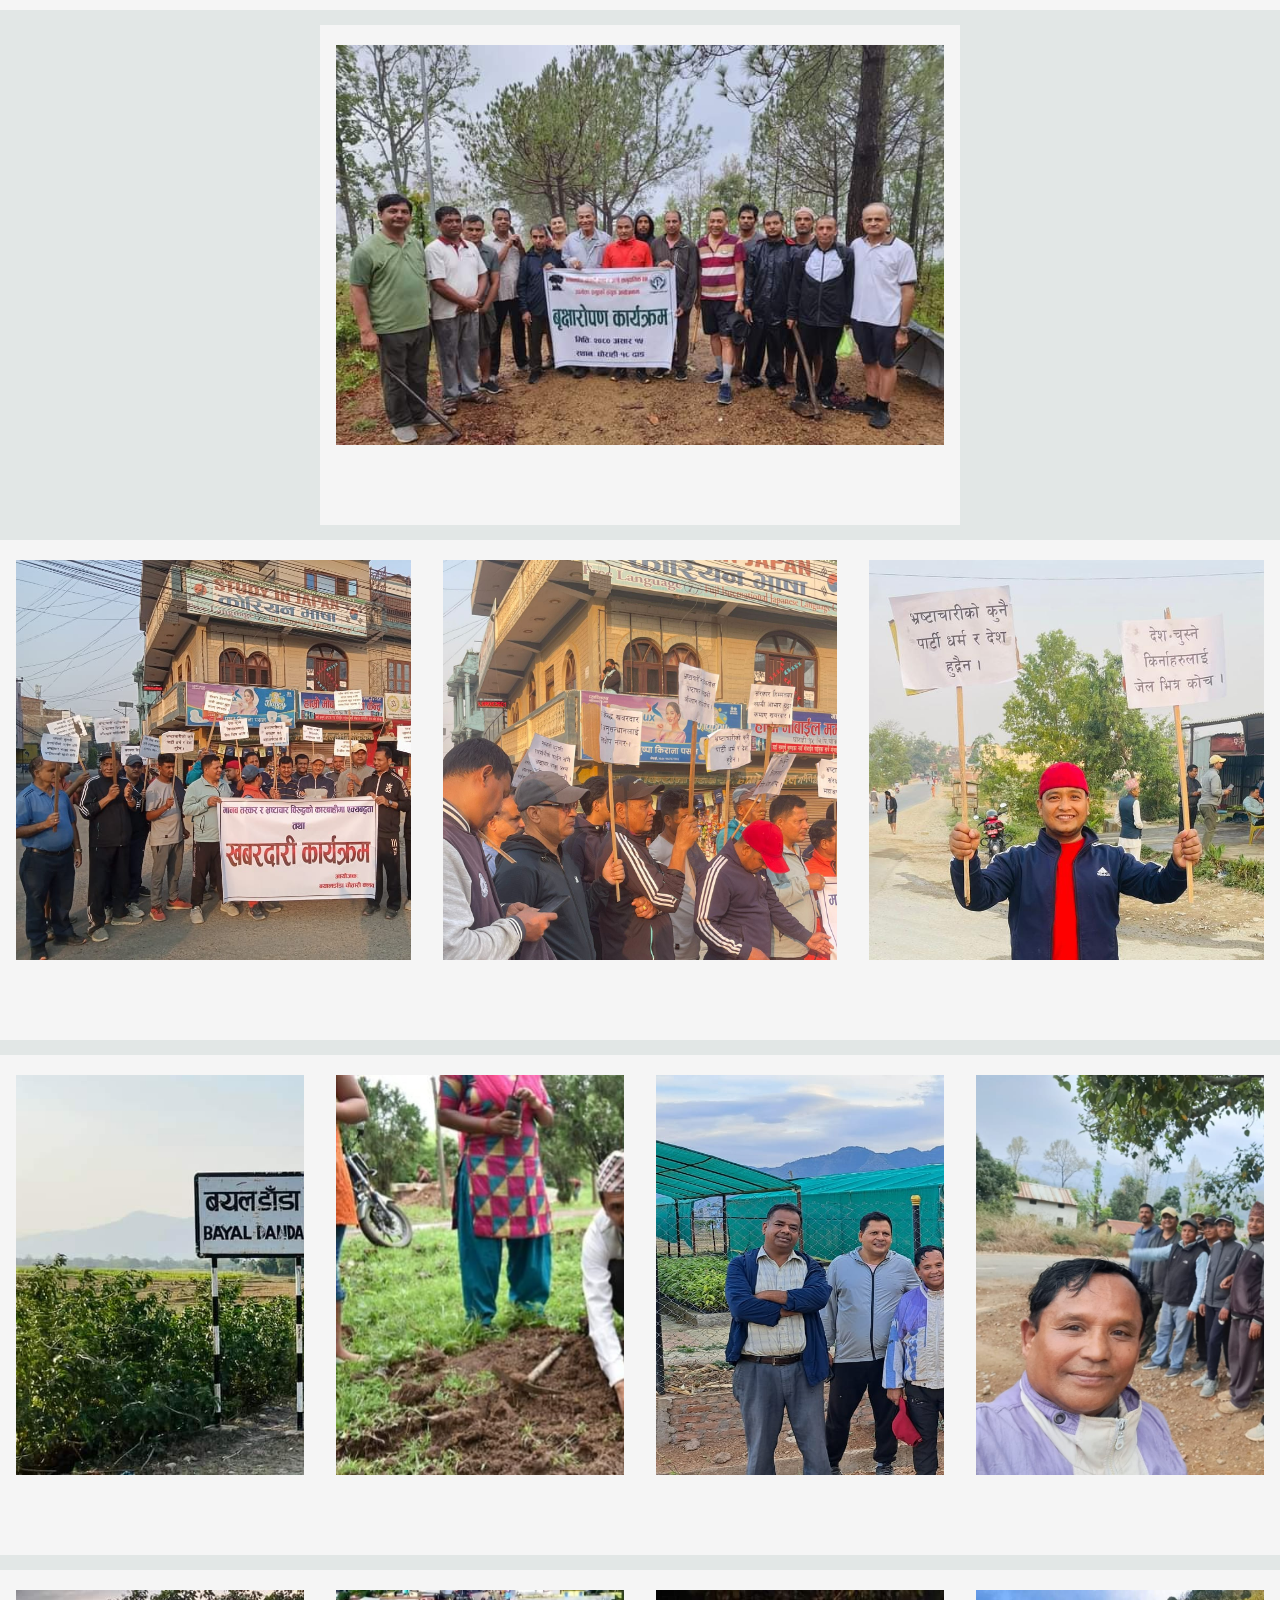
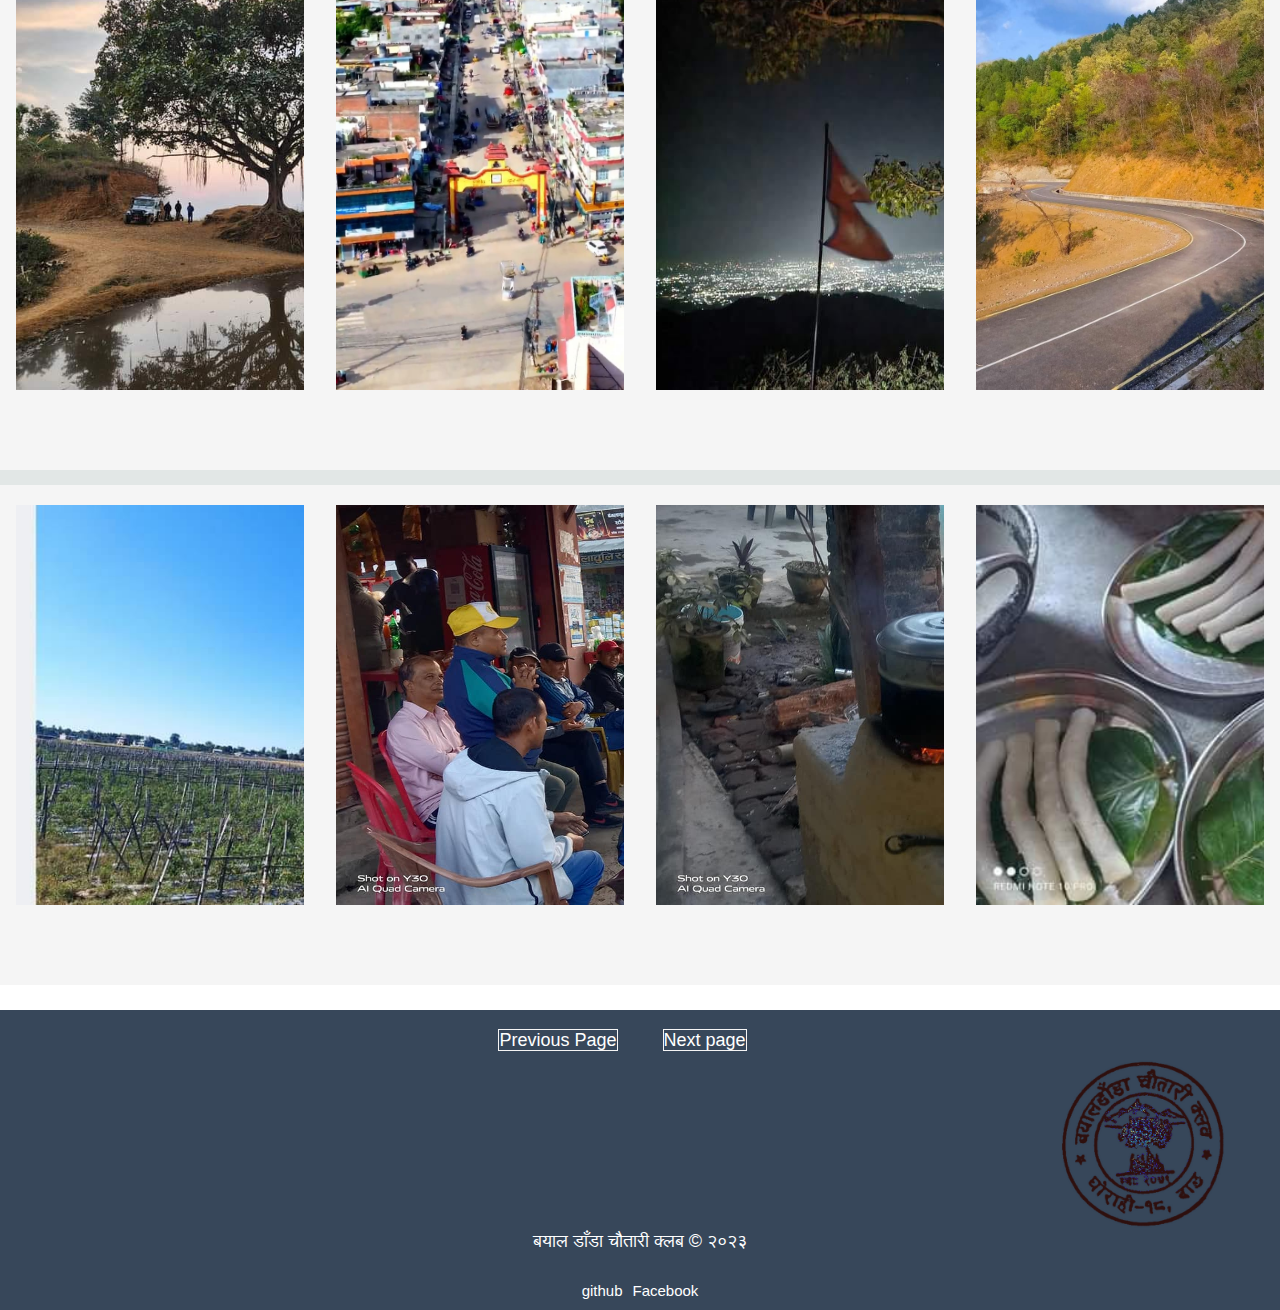
<file: photogallery.html>
<!DOCTYPE html>
<html lang="en">
<head>
    <meta charset="UTF-8">
    <meta name="viewport" content="width=device-width, initial-scale=1.0">
    <title>Photo Gallery</title>
    <link rel="stylesheet" href="https://cdnjs.cloudflare.com/ajax/libs/font-awesome/6.4.2/css/all.min.css" integrity="sha512-z3gLpd7yknf1YoNbCzqRKc4qyor8gaKU1qmn+CShxbuBusANI9QpRohGBreCFkKxLhei6S9CQXFEbbKuqLg0DA==" crossorigin="anonymous" referrerpolicy="no-referrer" />

    <link rel="stylesheet" href="photogallery.css">
</head>
<body>
    <header>

        <!-- 2ndNavbar -->
        <div class="panel">
          <div class="panel-home">
              <i class="fa-solid fa-house"></i>
              <a href="index.html"> Home</a>
          </div>
      <div class="panel-about">
          <a href="aboutbcc.html">About BCC</a> 
      </div>
      <div class="panel-gallery">
          <a href="photogallery.html"> Photo Gallery</a>
      </div>
      <div class="panel-document">
          <a href="documentanddata.html"> Documents & Data</a>
      </div>
      <div class="contactus">
          <i class="fa-solid fa-address-card"></i>
          <a href="contactus.html">Contact Us</a>
      </div>
        </div>
      
    </header>

    <main>
        <div class="mainone-pic">

        </div>
        <div class="main2-pic">

        </div>

    </main>

     
<section>
   





    <div class="boxphoto-section">
        <div class="box1 box" >
            <div class="box-content">
           
        
                <div class="box-img"style="background-image: url('222.jpg');"></div>
                </div>
            
     
        </div>
        <div class="box2 box">
        <div class="box-content">
      
    
            <div class="box-img"style="background-image: url('11.jpg');"></div>
               <p><h5>दाङ घोराहि वडा नं ४ मा रहेको सार्थक युवा क्लबद्वारा गोग्ली चोकमा जेब्रा क्रसिङ बनाएर यात्रुलाई सहज गराएको र सडक दुर्घटनामा मद्दत गरेकोमा हार्दिक धन्यवाद एवम् कृतज्ञता प्रकट गर्दछौ। बयालडाडा चौतारी क्लब परिवार घोराही दाङ।</h5></p> </div>
        </div>
        <div class="box3 box"> <div class="box-content">
            
    
            <div class="box-img"style="background-image: url('33.jpg');"></div>
               <p><h5>घोरदौराका किसानहरुले उत्पादन गरेका ताजा बेलौती (अम्बा ) र स्कुस अम्बापुर- घोरदौरा रोड नजिक खरिद गर्दै क्लबका पदाधिकारी तथा सदस्य ज्युहरु २०८०/०७/११</h5></p> </div>
        </div>
        <div class="box4 box"> <div class="box-content">
           
    
            <div class="box-img"style="background-image: url('44.jpg');"></div>
               </div>
        </div>
    </div>
   
    <div class="boxphoto-section">
        <div class="box5 box" >
            <div class="box-content">
               
        
                <div class="box-img"style="background-image: url('2ndmain.jpg');"></div>
                   </div>
            
     
        </div>
        <div class="box6 box">
        <div class="box-content">
            
            <div class="box-img"style="background-image: url('66.jpg');"></div>
               </div>
        </div>
        <div class="box7 box"> <div class="box-content">
          
    
            <div class="box-img"style="background-image: url('77.jpg');"></div>
                </div>
        </div>
        <div class="box8 box"> <div class="box-content">
            
    
            <div class="box-img"style="background-image: url('88.jpg');"></div>
               <p>दाङ घाेराहि नगर पालिका-१३ गुर्जे खाेला र न्याउरे खाेला काे फाँट!</p> </div>
        </div>


    </div>
        

    <div class="boxphoto-section">
        <div class="box9 box" >
            <div class="box-content">
           
        
                <div class="box-img"style="background-image: url('99.jpg');"></div>
                </div>
            
     
        </div>
        <div class="box10 box">
        <div class="box-content">
      
    
            <div class="box-img"style="background-image: url('10.jpg');"></div>
               </div>
        </div>
        <div class="box11 box"> <div class="box-content">
            
    
            <div class="box-img"style="background-image: url('111.jpg');"></div>
                </div>
        </div>
        <div class="box12 box"> <div class="box-content">
           
    
            <div class="box-img"style="background-image: url('112.jpg');"></div>
               </div>
        </div>
    </div>
   
    <div class="boxphoto-section">
        <div class="box13 box" >
            <div class="box-content">
               
        
                <div class="box-img"style="background-image: url('113.jpg');"></div>
                   </div>
            
     
        </div>
        <div class="box14 box">
        <div class="box-content">
            
            <div class="box-img"style="background-image: url('114.jpg');"></div>
               </div>
        </div>
        <div class="box15 box"> <div class="box-content">
          
    
            <div class="box-img"style="background-image: url('1.jpg');"></div>
                </div>
        </div>
        <div class="box16 box"> <div class="box-content">
            
    
            <div class="box-img"style="background-image: url('116.jpg');"></div>
           </div>
        </div>
    </div>




        <div class="boxphoto-section">
            <div class="box17 box" >
                <div class="box-content">
               
            
                    <div class="box-img"style="background-image: url('1000.jpg');"></div>
                    </div>
                
         
            </div>
            <div class="box18 box">
            <div class="box-content">
          
        
                <div class="box-img"style="background-image: url('1001.jpg');"></div>
                   </div>
            </div>
            <div class="box19 box"> <div class="box-content">
                
        
                <div class="box-img"style="background-image: url('1002.jpg');"></div>
                   </div>
            </div>
            <div class="box20 box"> <div class="box-content">
               
        
                <div class="box-img"style="background-image: url('1003.jpg');"></div>
                   </div>
            </div>
        </div>
       
        <div class="boxphoto-section">
            <div class="box21 box" >
                <div class="box-content">
                   
            
                    <div class="box-img"style="background-image: url('1004.jpg');"></div>
                       </div>
                
         
            </div>
            <div class="box22 box">
            <div class="box-content">
                
                <div class="box-img"style="background-image: url('1005.jpg');"></div>
                   </div>
            </div>
            <div class="box23 box"> <div class="box-content">
              
        
                <div class="box-img"style="background-image: url('1006.jpg');"></div>
                    </div>
            </div>
            <div class="box24 box"> <div class="box-content">
                
        
                <div class="box-img"style="background-image: url('1007.jpg');"></div>
                </div>
            </div>
    
    
        </div>
            
    
        <div class="boxphoto-section">
            <div class="box25 box" >
                <div class="box-content">
               
            
                    <div class="box-img"style="background-image: url('1008.jpg');"></div>
                    </div>
                
         
            </div>
            <div class="box26 box">
            <div class="box-content">
          
        
                <div class="box-img"style="background-image: url('1009.jpg');"></div>
                   </div>
            </div>
            <div class="box27 box"> <div class="box-content">
                
        
                <div class="box-img"style="background-image: url('1010.jpg');"></div>
                    </div>
            </div>
            <div class="box28 box"> <div class="box-content">
               
        
                <div class="box-img"style="background-image: url('1011.jpg');"></div>
                   </div>
            </div>
        </div>
       
        <div class="boxphoto-section">
            <div class="box29 box" >
                <div class="box-content">
                   
            
                    <div class="box-img"style="background-image: url('1014.jpg');"></div>
                       </div>
                
         
            </div>
            <div class="box30 box">
            <div class="box-content">
                
                <div class="box-img"style="background-image: url('1015.jpg');"></div>
                   </div>
            </div>
            <div class="box31 box"> <div class="box-content">
              
        
                <div class="box-img"style="background-image: url('1017.jpg');"></div>
                    </div>
            </div>
            <div class="box32 box"> <div class="box-content">
                
        
                <div class="box-img"style="background-image: url('1018.jpg');"></div>
               </div>
            </div>




        </div>
            <div class="boxphoto-section">
                <div class="box33 box" >
                    <div class="box-content">
                   
                
                        <div class="box-img"style="background-image: url('1008.jpg');"></div>
                        </div>
                    
             
                </div>
                <!-- <div class="box34 box">
                <div class="box-content">
              
            
                    <div class="box-img"style="background-image: url('1009.jpg');"></div>
                       </div>
                </div>
                <div class="box35 box"> <div class="box-content">
                    
            
                    <div class="box-img"style="background-image: url('1010.jpg');"></div>
                        </div>
                </div>
                <div class="box36 box"> <div class="box-content">
                   
            
                    <div class="box-img"style="background-image: url('1011.jpg');"></div>
                       </div>
                </div>
            </div>
           
            <div class="boxphoto-section">
                <div class="box37 box" >
                    <div class="box-content">
                       
                
                        <div class="box-img"style="background-image: url('1014.jpg');"></div>
                           </div>
                    
             
                </div>
                <div class="box38 box">
                <div class="box-content">
                    
                    <div class="box-img"style="background-image: url('1015.jpg');"></div>
                       </div>
                </div>
                <div class="box39 box"> <div class="box-content">
                  
            
                    <div class="box-img"style="background-image: url('1017.jpg');"></div>
                        </div>
                </div>
                <div class="box40 box"> <div class="box-content">
                    
            
                    <div class="box-img"style="background-image: url('1018.jpg');"></div>
                   </div>
                </div>
     -->

            </div>
            <div class="boxphoto-section">
            <div class="box41 box">
            <div class="box-content">
          
        
                <div class="box-img"style="background-image: url('1019.jpg');"></div>
                   </div>
            </div>
            <div class="box42 box"> <div class="box-content">
                
        
                <div class="box-img"style="background-image: url('1020.jpg');"></div>
                    </div>
            </div>
            <div class="box43 box"> <div class="box-content">
               
        
                <div class="box-img"style="background-image: url('1021.jpg');"></div>
                   </div>
            </div>
        </div>
       
        <div class="boxphoto-section">
            <div class="box44 box" >
                <div class="box-content">
                   
            
                    <div class="box-img"style="background-image: url('1022.jpg');"></div>
                       </div>
                
         
            </div>
            <div class="box45 box">
            <div class="box-content">
                
                <div class="box-img"style="background-image: url('1023.jpg');"></div>
                   </div>
            </div>
            <div class="box46 box"> <div class="box-content">
              
        
                <div class="box-img"style="background-image: url('1024.jpg');"></div>
                    </div>
            </div>
            <div class="box47 box"> <div class="box-content">
                
        
                <div class="box-img"style="background-image: url('1025.jpg');"></div>
               </div>
            </div>
        </div>
       
        <div class="boxphoto-section">
            <div class="box48 box" >
                <div class="box-content">
                   
            
                    <div class="box-img"style="background-image: url('1026.jpg');"></div>
                       </div>
                
         
            </div>
            <div class="box49 box">
            <div class="box-content">
                
                <div class="box-img"style="background-image: url('1027.jpg');"></div>
                   </div>
            </div>
            <div class="box50 box"> <div class="box-content">
              
        
                <div class="box-img"style="background-image: url('1028.jpg');"></div>
                    </div>
            </div>
            <div class="box51 box"> <div class="box-content">
                
        
                <div class="box-img"style="background-image: url('1029.jpg');"></div>
               </div>
            </div>
        </div>
       
        <div class="boxphoto-section">
            <div class="box52 box" >
                <div class="box-content">
                   
            
                    <div class="box-img"style="background-image: url('1030.jpg');"></div>
                       </div>
                
         
            </div>
            <div class="box53 box">
            <div class="box-content">
                
                <div class="box-img"style="background-image: url('1032.jpg');"></div>
                   </div>
            </div>
            <div class="box54 box"> <div class="box-content">
              
        
                <div class="box-img"style="background-image: url('1034.jpg');"></div>
                    </div>
            </div>
            <div class="box55 box"> <div class="box-content">
                
        
                <div class="box-img"style="background-image: url('1035.jpg');"></div>
               </div>
            </div>






     
</section>

   



    
<footer>
    <div class="foot-content">
        <div class="foot-panel1">
            <a href="aboutbcc.html">Previous Page</a>
        </div>
        <div class="foot-nextpage">
            <a href="documentanddata.html">Next page</a>
        </div>
    </div>
    
    
    <div class="photo">
        
    </div>
    <div class="copyright">
        बयाल डाँडा चौतारी क्लब © २०२३
    </div>
    <div class="diwash">
        <a href="https://github.com/gorkhali-github" target="_main"><i class="fa-brands fa-github"></i>github</a>
        <a href="https://www.facebook.com/profile.php?id=100085948158476" target="_main"><i class="fa-brands fa-square-facebook"></i>Facebook</a>
        

    </div>

</footer>

</body>
</html>
    
</body>
</html>
</file>
<file: aboutbcc.css>
*{
    margin: 0;
    padding: 0;
    color: white;
    font-family: Arial, Helvetica, sans-serif;
    }


    .header{
        height: 500px;
        width: 100%;
        background: blue;
    }

    .panel {
        color:white;
        height: 40px;
        display: flex;
        background-color:  #222f3d;
        align-items: center;
        justify-content:space-between;
      
    }
     .panal, i{
       font-size: medium;
    } 
    .panel-home{
        width: 50px;
        display: flex;
        align-items: center;

        border: none;
        text-decoration: none;
        font-size: 1.2rem;
    }
   main, a{
text-decoration: none;

   }
   .panel-home{
    margin-left: 15px;
   }
   .contactus{
    margin-right: 80px;

   }




   .photo-container {
    display: flex;
    flex-direction: column;
    align-items: center;
}

.photo {
    width: 50%;
    height: 100rem;
    background-color: #ccc; /* Set background color or add background image */
    margin: 10px 0; /* Add margin between photos */
}

.aone{
    background-image: url(a1.png);
    height: 1000px;
    width: 50%;
   
    background-size: cover;
    

}
.atwo{
    background-image: url(a2.png);
    height: 1000px;
    width: 50%;
     background-size: cover;
}








    /* FOOTER */
footer{
    height: 318px;
    width: 100%;
    background-color: #37475a;
        display: flex;
        flex-direction: column;
        justify-content: space-between;
    }


    .photo {
        background-image: url(logo123.jpg);
        height: 250px;
        width: 220px;
        background-size: cover;
        display: flex;
        justify-content: center;
        align-items: flex-end;
        border: none; /* Add border for visualization */
        margin-right: 30px; /* Add some margin for spacing */
     
        align-self: flex-end; /* Align the .photo div to the bottom right */
     
    }
    .foot-content{
        display: flex;
        align-items: center;
        justify-content: center;
        margin-top: 20px;
        font-size: 18px;
    }
   .foot-content a {
        margin-right: 40px; /* Adjust the value to set the desired space between the anchor tags */
        border: 1px solid whitesmoke;
    }
    .copyright{
        display: flex;
        justify-content: center;
        align-items: flex-end;
        font-size: large;
        margin-bottom: 20px;

    }
    .diwash{
        font-size: 15px;
        display: flex;
        align-items: center;
        justify-content: center;
        
    }
    .diwash, a{
        margin: 5px;
    }
</file>
<file: contactus.css>
*{
    margin: 0;
    padding: 0;
    color: white;
    font-family: Arial, Helvetica, sans-serif;
    }



    

    .panel {
        color:white;
        height: 40px;
        display: flex;
        background-color:  #222f3d;
        align-items: center;
        justify-content:space-between;
      
    }
     .panal, i{
       font-size: medium;
    } 
    .panel-home{
        width: 50px;
        display: flex;
        align-items: center;

        border: none;
        text-decoration: none;
        font-size: 1.2rem;
    }
   main, a{
text-decoration: none;

   }
   .panel-home{
    margin-left: 15px;
   }
   .contactus{
    margin-right: 80px;

   }



   .contactnumber {
       height: 500px;
       width: 100%;
       /* display: flex; */
       
       background-color: #37475a;
       background-image: url(contact.png);
       display: flex;
       background-size: cover;
   }
   
   









    /* FOOTER */
footer{
    height: 300px;
    width: 100%;
    background-color: #37475a;
        display: flex;
        flex-direction: column;
        justify-content: space-between;
    }


    .photo {
        background-image: url(logo123.jpg);
        height: 250px;
        width: 220px;
        background-size: cover;
        display: flex;
        justify-content: center;
        align-items: flex-end;
        border: none; /* Add border for visualization */
        margin-right: 30px; /* Add some margin for spacing */
     
        align-self: flex-end; /* Align the .photo div to the bottom right */
     
    }
    .foot-content{
        display: flex;
        align-items: center;
        justify-content: center;
        margin-top: 20px;
        font-size: 18px;
    }
   .foot-content a {
        margin-right: 40px; /* Adjust the value to set the desired space between the anchor tags */
        border: 1px solid whitesmoke;
    }
    .copyright{
        display: flex;
        justify-content: center;
        align-items: flex-end;
        font-size: large;
        margin-bottom: 20px;

    }
    .diwash{
        font-size: 15px;
        display: flex;
        align-items: center;
        justify-content: center;
        
    }
    .diwash, a{
        margin: 5px;
    }
</file>
<file: documentanddata.css>
*{
    margin: 0;
    padding: 0;
    color: white;
    font-family: Arial, Helvetica, sans-serif;
    }


    .panel {
        color:white;
        height: 40px;
        display: flex;
        background-color:  #222f3d;
        align-items: center;
        justify-content:space-between;
      
    }
     .panal, i{
       font-size: medium;
    } 
    .panel-home{
        width: 50px;
        display: flex;
        align-items: center;

        border: none;
        text-decoration: none;
        font-size: 1.2rem;
    }
   main, a{
text-decoration: none;

   }
   .panel-home{
    margin-left: 15px;
   }
   .contactus{
    margin-right: 80px;

   }




.photo-container {
    display: flex;
    flex-direction: column;
    align-items: center;
}

.photo {
    width: 50%;
    height: 100000rem;
    background-color: #ccc; /* Set background color or add background image */
    margin: 10px 0; /* Add margin between photos */
}

.done{
    background-image: url(d1.png);
    height: 1000px;
    width: 50%;
   
    background-size: cover;
    

}
.dtwo{
    background-image: url(d2.png);
    height: 1000px;
    width: 50%;
     background-size: cover;
}
.dthree{
    background-image: url(d3.png);
    height: 1000px;
    width: 50%;
     background-size: cover;
}
.dfour{
    background-image: url(d4.png);
    height: 1000px;
    width: 50%;
     background-size: cover;
}
.dfive{
    background-image: url(d5.png);
    height: 1000px;
    width: 50%;
     background-size: cover;
}
.dsix{
    background-image: url(d6.png);
    height: 1000px;
    width: 50%;
     background-size: cover;
}
.dseven{
    background-image: url(d7.png);
    height: 1000px;
    width: 50%;
     background-size: cover;
}
.deight{
    background-image: url(d8.png);
    height: 1000px;
    width: 50%;
     background-size: cover;
}
.dnine{
    background-image: url(d9.png);
    height: 1000px;
    width: 50%;
     background-size: cover;
}
.dten{
    background-image: url(d10.png);
    height: 1000px;
    width: 50%;
     background-size: cover;
}
.deleven{
    background-image: url(d11.png);
    height: 1000px;
    width: 50%;
     background-size: cover;
}
.dtwelve{
    background-image: url(d12.png);
    height: 1000px;
    width: 50%;
     background-size: cover;
}
.dthirteen{
    background-image: url(d13.png);
    height: 1000px;
    width: 50%;
     background-size: cover;
}
.dfourteen{
    background-image: url(d14.png);
    height: 1000px;
    width: 50%;
     background-size: cover;
}
.dfiveteen{
    background-image: url(d15.png);
    height: 1000px;
    width: 50%;
     background-size: cover;
}
.dsixteen{
    background-image: url(d16.png);
    height: 1000px;
    width: 50%;
     background-size: cover;
}
.dseventeen{
    background-image: url(d17.png);
    height: 1000px;
    width: 50%;
     background-size: cover;
}
.deighteen{
    background-image: url(d18.png);
    height: 1000px;
    width: 50%;
     background-size: cover;
}
.dninteen{
    background-image: url(d19.png);
    height: 1000px;
    width: 100%;
     background-size: cover;
}
.dtwenty{
    background-image: url(d20.png);
    height: 1000px;
    width: 50%;
     background-size: cover;
}
.dtwentyone{
    background-image: url(d21.png);
    height: 1000px;
    width: 50%;
     background-size: cover;
}
.dtwentytwo{
    background-image: url(d22.png);
    height: 1000px;
    width: 50%;
     background-size: cover;
}
.dtwentythree{
    background-image: url(d23.png);
    height: 1000px;
    width: 50%;
     background-size: cover;
}





    /* FOOTER */
    footer{
        height: 318px;
        width: 100%;
        background-color: #37475a;
            display: flex;
            flex-direction: column;
            justify-content: space-between;
        }
    
    
        .photo {
            background-image: url(logo123.jpg);
            height: 250px;
            width: 220px;
            background-size: cover;
            display: flex;
            justify-content: center;
            align-items: flex-end;
            border: none; /* Add border for visualization */
            margin-right: 30px; /* Add some margin for spacing */
         
            align-self: flex-end; /* Align the .photo div to the bottom right */
         
        }
        .foot-content{
            display: flex;
            align-items: center;
            justify-content: center;
            margin-top: 20px;
            font-size: 18px;
        }
       .foot-content a {
            margin-right: 40px; /* Adjust the value to set the desired space between the anchor tags */
            border: 1px solid whitesmoke;
        }
        .copyright{
            display: flex;
            justify-content: center;
            align-items: flex-end;
            font-size: large;
            margin-bottom: 20px;
    
        }
        .diwash{
            font-size: 15px;
            display: flex;
            align-items: center;
            justify-content: center;
            
        }
        .diwash, a{
            margin: 5px;
        }
</file>
<file: map.css>
.container{
    width: 100%;
    height: 100vh;
    display: flex;
    align-items: center;
    justify-content: center;
    flex-direction: column;
    
}
h1{
    color: #333;
    margin-bottom: 60px;
}

iframe{
    width: 80%;
    height: 600px;
/* filter: invert(100%); */
}
.backtohome{
    width: 100%;
    display: flex;
    align-items: center;
    justify-content: center;
  
    

}
a{
    display: flex;
    align-items: center;
    justify-content: center;
    /* margin: 5px; */
    border: 2px solid black;
    font-size: 18px;
    text-decoration: none;

    
}
</file>
<file: photogallery.css>
*{
    margin: 0;
    padding: 0;
    color: white;
    font-family: Arial, Helvetica, sans-serif;
    }

main{
    display: flex;
}
.mainone-pic{
    height: 600px;
    width: 50%;
    background-image:url(img123.jpg) ;
    background-size: cover;
}
.main2-pic{
    height: 650px;
    width: 50%;
  background-image:url(mainpic.jpg) ;
    background-size: cover;

}

section {
    height: 420rem;
    width: 100%;
}

.boxphoto-section {
    display: flex;
    justify-content: space-evenly;
    background-color: #e2e7e6;
}

.box {
    height: 500px;
    width: 50%;
    background-color: whitesmoke;
    padding: 20px 0px 15px;
    margin-top: 15px;
    box-sizing: border-box;
}

.box-img {
    height: 400px;
    background-size: cover;
}

.box-content {
    margin-left: 1rem;
    margin-right: 1rem;
}

.box-content h5{
    color: #007185;
}

/* FOOTER */
.footer-top{
    margin: 15px;

}

    
    /* header */
    

    
    .footer-top{
        margin: 15px;}
    .panel {
         color:white;
        height: 40px;
        display: flex;
        background-color:  #222f3d;
        align-items: center;
        justify-content:space-between;
      
    }
     .panal, i{
       font-size: medium;
    } 
    .panel-home{
        width: 50px;
        display: flex;
        align-items: center;

        border: none;
        text-decoration: none;
        font-size: 1.2rem;
    }
   main, a{
text-decoration: none;

   }
   .panel-home{
    margin-left: 15px;
   }
   .contactus{
    margin-right: 80px;

   }  

   /* Footer */
   
footer{
    height: 300px;
    width: 100%;
    background-color: #37475a;
        display: flex;
        flex-direction: column;
        justify-content: space-between;
    }


    .photo {
        background-image: url(logo123.jpg);
        height: 250px;
        width: 220px;
        background-size: cover;
        display: flex;
        justify-content: center;
        align-items: flex-end;
        border: none; /* Add border for visualization */
        margin-right: 30px; /* Add some margin for spacing */
     
        align-self: flex-end; /* Align the .photo div to the bottom right */
     
    }
    .foot-content{
        display: flex;
        align-items: center;
        justify-content: center;
        margin-top: 20px;
        font-size: 18px;
    }
   .foot-content a {
        margin-right: 40px; /* Adjust the value to set the desired space between the anchor tags */
        border: 1px solid whitesmoke;
    }
    .copyright{
        display: flex;
        justify-content: center;
        align-items: flex-end;
        font-size: large;
        margin-bottom: 20px;

    }
    .diwash{
        font-size: 15px;
        display: flex;
        align-items: center;
        justify-content: center;
        
    }
    .diwash, a{
        margin: 5px;
    }
</file>
